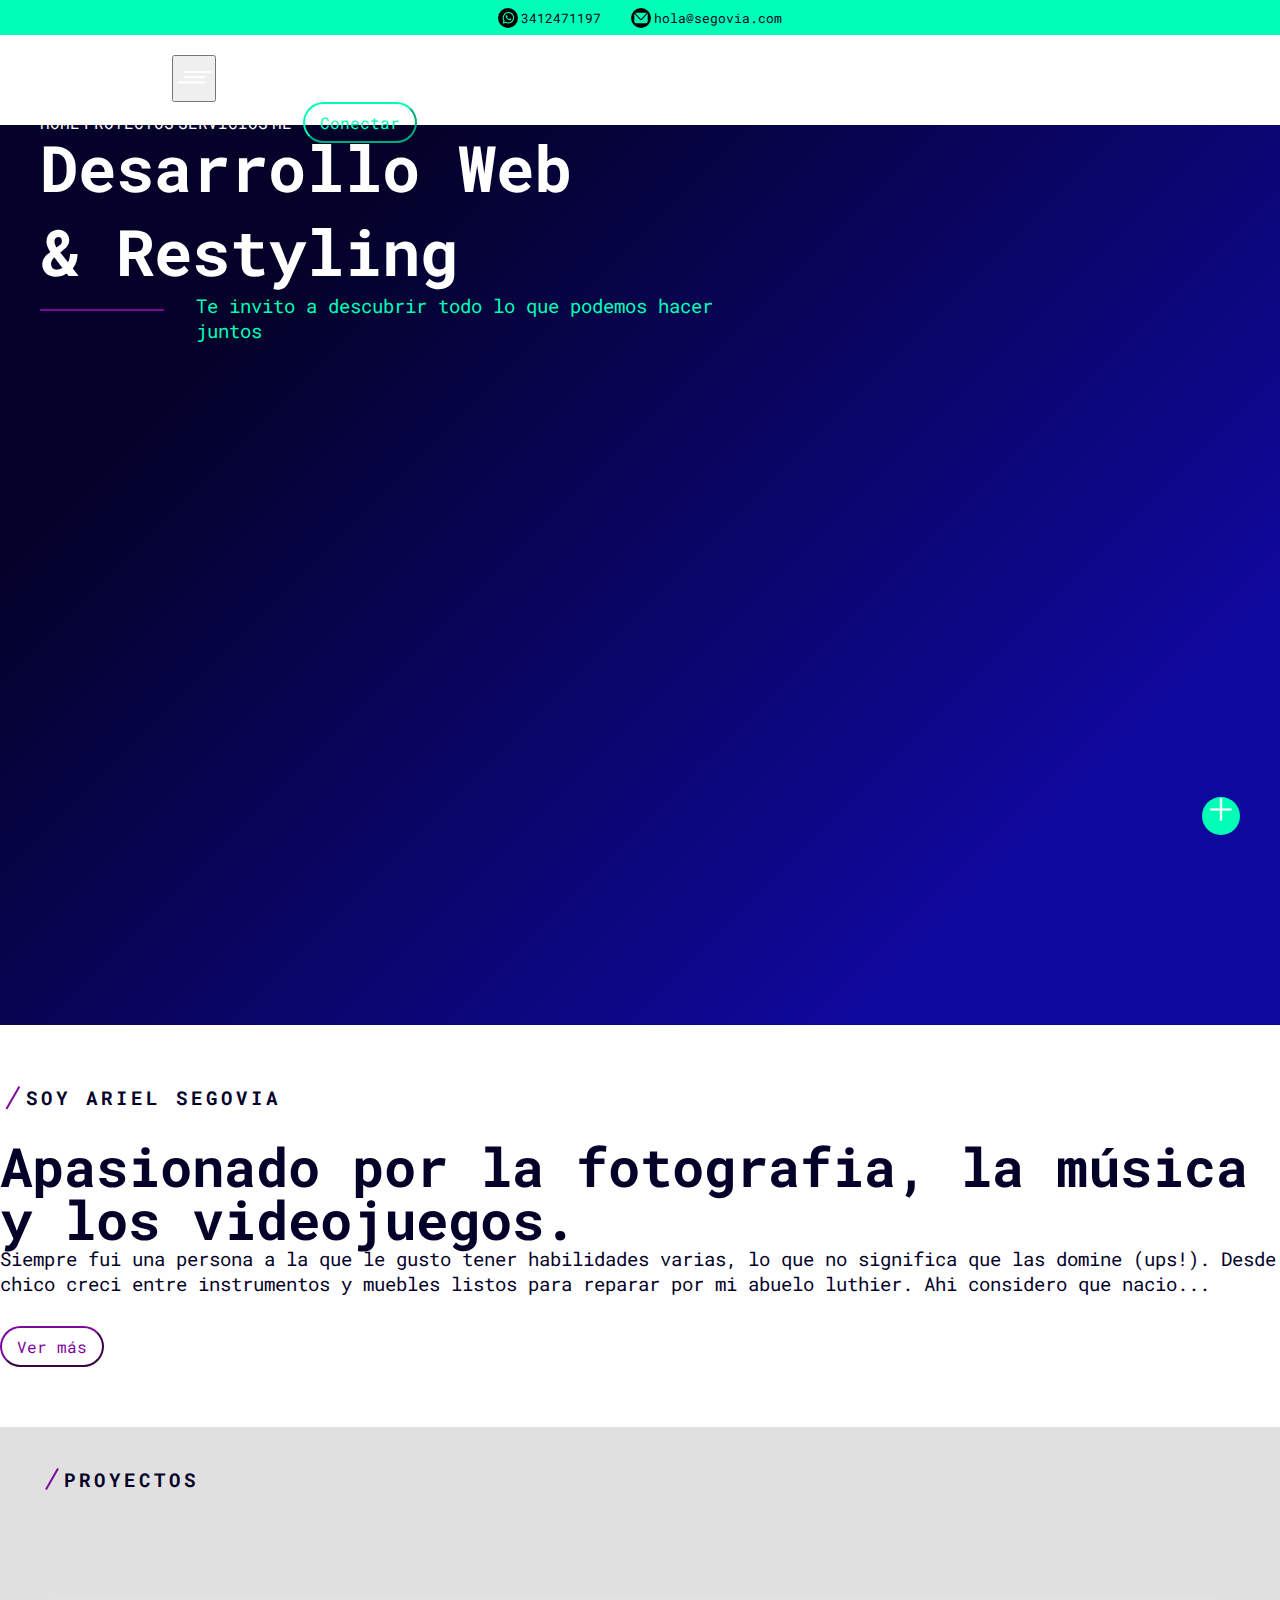
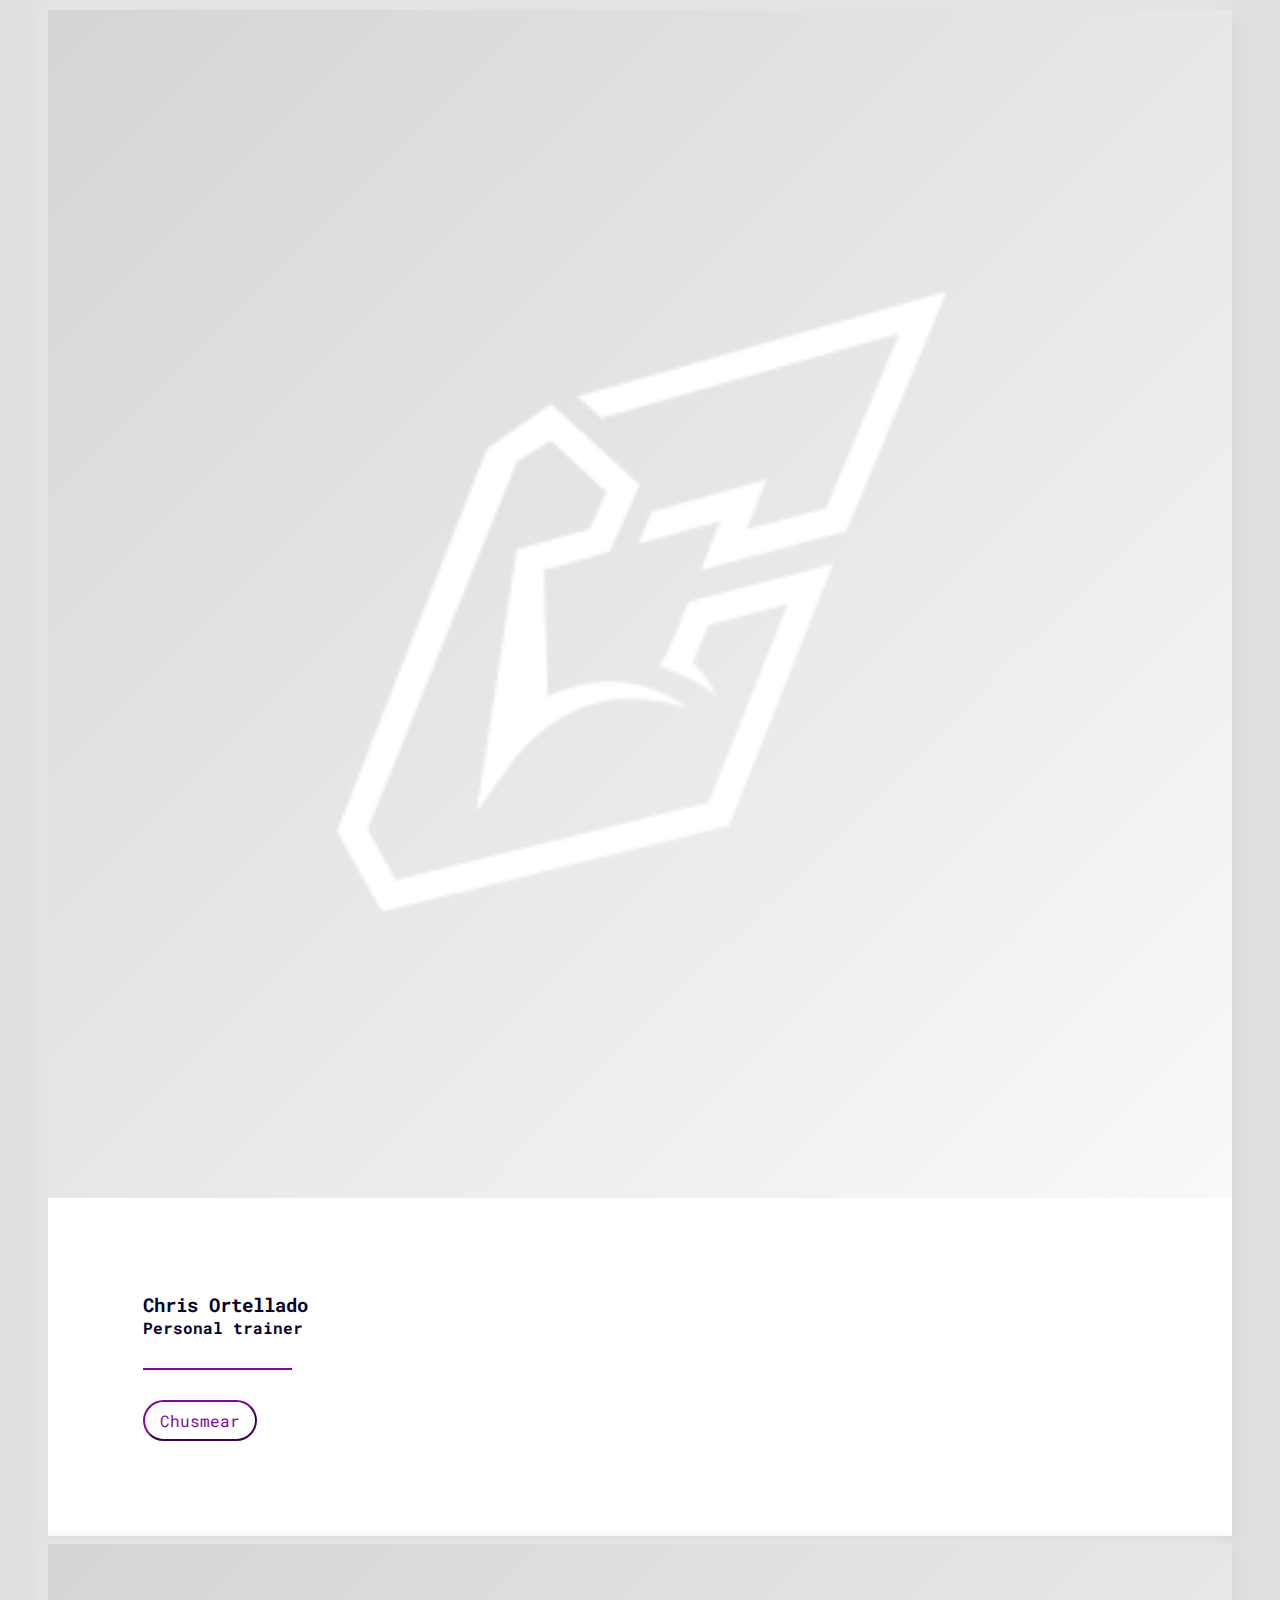
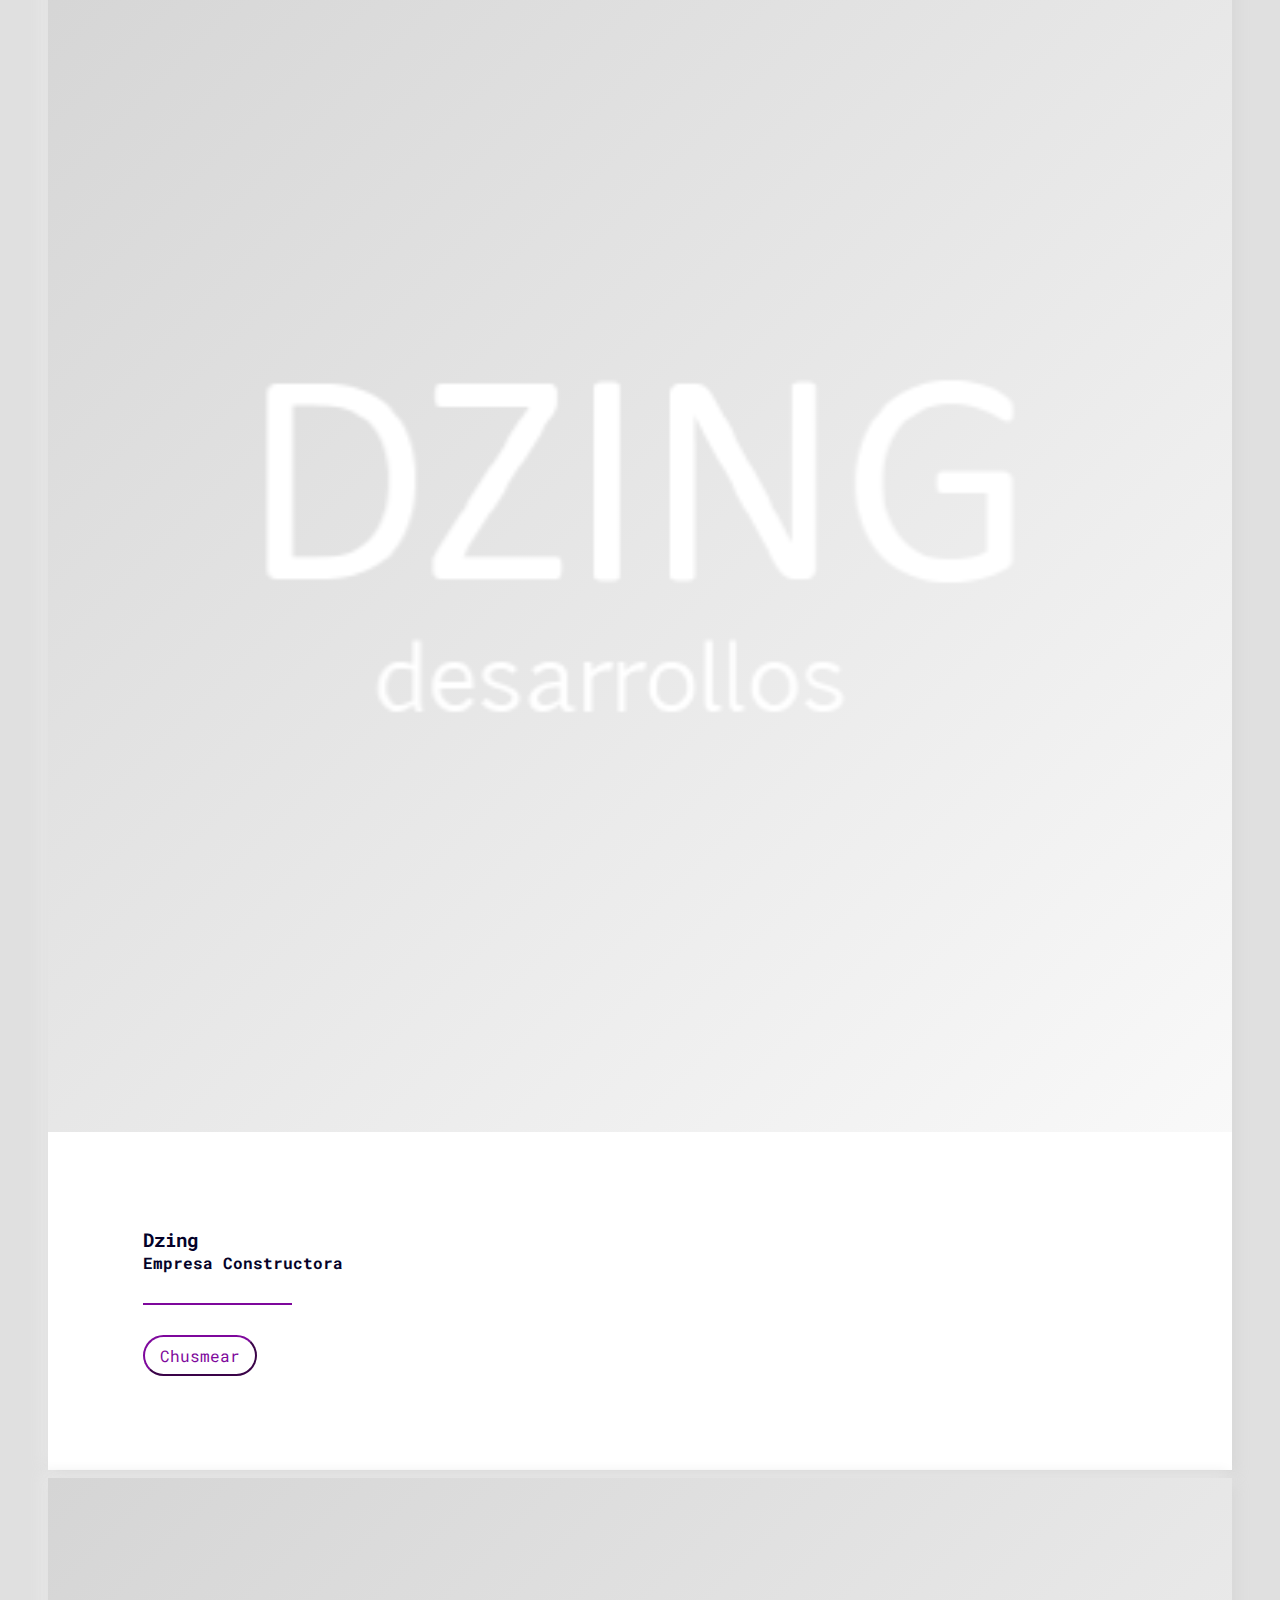
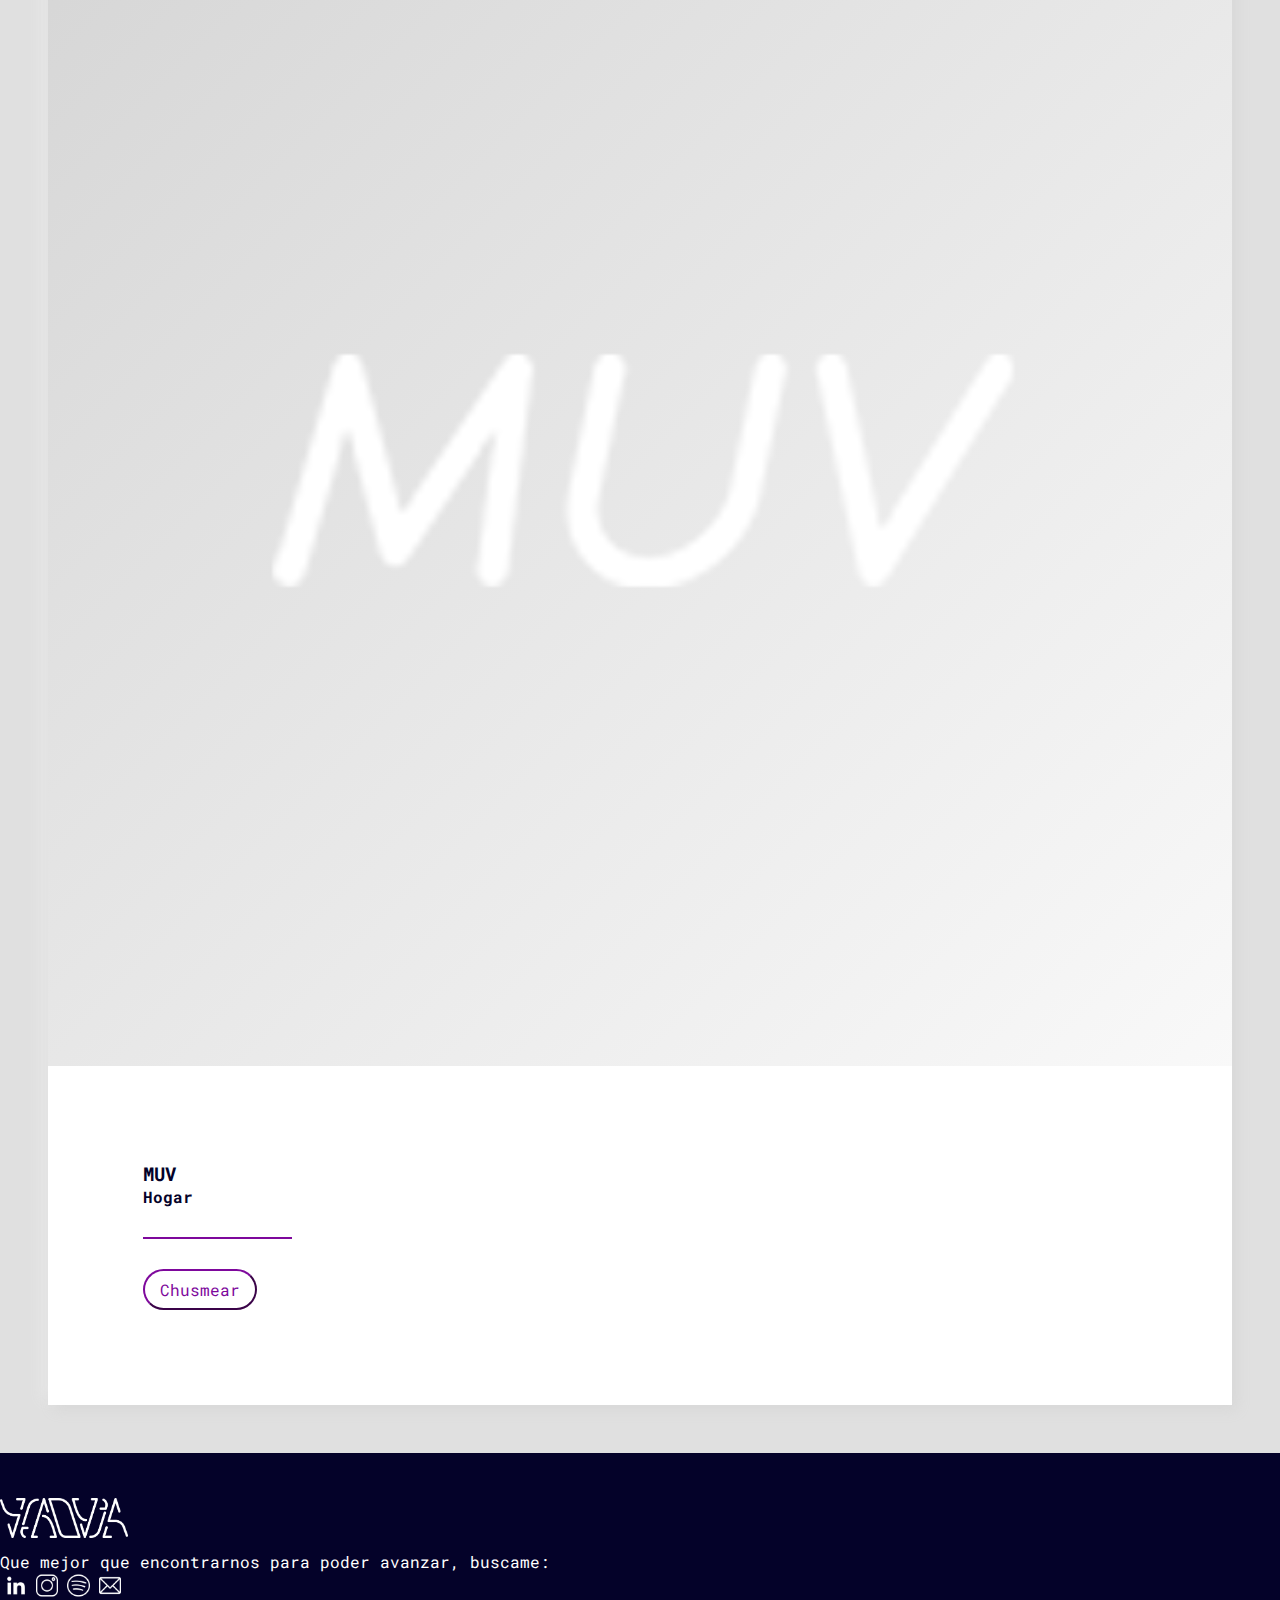
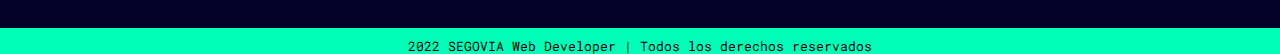
<file: index.html>
<!DOCTYPE html>
<html lang="es">
<head>
    <meta charset="UTF-8">
    <meta http-equiv="X-UA-Compatible" content="IE=edge">
    <meta name="viewport" content="width=device-width, initial-scale=1.0">
    <meta name="description" content="Desarrollamos tu proyecto web a tu medida">
    <meta name="keywords" content="HTML, CSS, JS, DISEÑO WEB, DESARROLLO, DEVELOPER, FULL STACK, FRONTEND, BACKEND">
    <title>AS - Desarrollo Web</title>
    <link rel="shortcut icon" href="./img/icon/favicon.png">
    <!-- Bootstrap CSS -->
    <link href="https://cdn.jsdelivr.net/npm/bootstrap@5.1.3/dist/css/bootstrap.min.css" rel="stylesheet" integrity="sha384-1BmE4kWBq78iYhFldvKuhfTAU6auU8tT94WrHftjDbrCEXSU1oBoqyl2QvZ6jIW3" crossorigin="anonymous">
    <!-- Me CSS -->
    <link rel="stylesheet" href="./sass/main.css">
</head>
<body>

<!--
    HEADER
-->

    <nav class="header">
        <div class="container-fluid">
            <div class="row">
                <div class="col-12 header__topbar">
                    <img class="header__icon1" src="./img/icon/whatsapp.svg" alt="">
                    <div class="text">3412471197</div>
                    <img class="header__icon2" src="./img/icon/email.svg" alt="">
                    <div class="text">hola@segovia.com</div>
                </div>
            </div>   
        </div>
        <div class="navbar navbar-expand-lg header__menu">
            <div class="container-fluid">
                <a class="navbar-brand header__link" href="#"><img class="header__img" src="./img/isologo blanco.png" alt="Logo AS Menu"></a>
                <button class="navbar-toggler" type="button" data-bs-toggle="collapse" data-bs-target="#navbarNavAltMarkup" aria-controls="navbarNavAltMarkup" aria-expanded="false" aria-label="Toggle navigation">
                    <img  class="header__img" src="./img/icon/menu.png" alt="icono menu">
                </button>
                <div class="collapse navbar-collapse justify-content-end" id="navbarNavAltMarkup">
                    <div class="navbar-nav">
                            <a class="nav-link header__link" href="#">Home</a>
                            <a class="nav-link header__link" href="./pages/proyectos.html">Proyectos</a>
                            <a class="nav-link header__link" href="./pages/servicios.html">Servicios</a>
                            <a class="nav-link header__link" href="./pages/me.html">Me</a>
                            <a href="./pages/conectar.html"><button class="btnh">Conectar</button></a>
                        </div>
                    </div>
            </div>
        </div>
    </nav>

    <!--
        HERO
    -->
<main>
        <div class="container-fluid hero__01">
            <div class="row hero__row">
                <div class="col-md-12 col-sm-12 hero__01col">
                    <h1 class="hero__titulo">Desarrollo Web<br>& Restyling</h1>
                    <div class="contenedorSep"> 
                        <div class="separador"></div>
                        <h2 class="hero__sub">Te invito a descubrir todo lo que podemos hacer juntos</>
                    </div>
                </div>
            </div>
        </div>

<!--
    SECTION ME HOME
-->
<section>
    <div class="container me">
            <div class="row justify-content-center align-items-center">
                <div class="col-md-12 me__sub">
                    <div class="separadorCorto"></div>
                    <div class="sub">SOY ARIEL SEGOVIA</div>
                </div>
            </div>
            <div class="row justify-content-center align-items-center">
                <div class="col-md-10">
                    <p class="titulo">Apasionado por la fotografia, la música y los videojuegos.</p>
                    <p class="text2">Siempre fui una persona a la que le gusto tener habilidades varias, lo que no significa que las domine (ups!). Desde chico creci entre instrumentos y muebles listos para reparar por mi abuelo luthier. Ahi considero que nacio...</p>
                    <a href="./pages/me.html"><button class="btnb">Ver más</button></a>
                </div>
            </div>
    </div>
</section>
<!--
    SECTION PROYECTOS HOME
-->
<article>
    <div class="container-fluid tarjeta">
        <div class="row tarjeta__row justify-content-center align-items-center">
            <div class="col-md-12 tarjeta__sub">
                <div class="separadorCorto"></div>
                <div class="sub">PROYECTOS</div>
            </div>
        </div>
        <div class="row tarjeta__row justify-content-center">
            <div class="col-lg-3 col-md-9 col-sm-9 align-items-center tarjeta__contenedorChris">
                <img  class="tarjeta__img" src="./img/icon/Chris.png" alt="">
                    <div class="tarjeta__textos">
                        <h3 class="tarjeta__titulo">Chris Ortellado</h3>
                        <h4 class="tarjeta__sub">Personal trainer</h4>
                        <div class="separador"></div>
                        <a href="./pages/proyectos.html"><button class="btnb">Chusmear</button></a>   
                    </div>
                    
            </div>
            <div class="col-lg-3 col-md-9 col-sm-9 align-items-center tarjeta__contenedorGranville">
                <img  class="tarjeta__img" src="./img/icon/dzing.png" alt="">
                    <div class="tarjeta__textos">
                        <h3 class="tarjeta__titulo">Dzing</h3>
                        <h4 class="tarjeta__sub">Empresa Constructora</h4>
                        <div class="separador"></div>
                        <a href="./pages/proyectos.html"><button class="btnb">Chusmear</button></a>
                    </div>
            </div>
            <div class="col-lg-3 col-md-9 col-sm-9 align-items-center tarjeta__contenedorMuv">
                <img  class="tarjeta__img" src="./img/icon/Muv.png" alt="">
                    <div class="tarjeta__textos">
                        <h3 class="tarjeta__titulo">MUV</h3>
                        <h4 class="tarjeta__sub">Hogar</h4>
                        <div class="separador"></div>
                        <a href="./pages/proyectos.html"><button class="btnb">Chusmear</button></a>
                    </div>
                </div>
            </div>
        </div>
</article>
</main>
 <!--
        FOOTER
-->

<footer class="footer">
    <div class="container">
        <div class="row">
            <div class="col-md-6 col-lg-3">
                <div class="footer__me">
                    <img class="footer__logo" src="./img/isologo blanco.png" alt="">
                    <p class="footer__sub">Que mejor que encontrarnos para poder avanzar, buscame:</p>
                    <div class="footer__redes">
                        <a href="www.linkedin.com/in/ariel-segovia" target="blank"><img class="footer__icons" src="./img/icon/linkedin.svg" alt="in"></a>
                        <a href="https://www.instagram.com/alarse.ph/" target="blank"><img class="footer__icons" src="./img/icon/ig.svg" alt="ig"></a>
                        <a href="https://open.spotify.com/playlist/4crebZdYRj1T9nDbpTvHJG?si=54e81e79b2d8459a" target="blank"><img class="footer__icons" src="./img/icon/spotify.svg" alt="ig"></a>
                        <a href="mailto:segovia.a.ariel@gmail.com" target="blank"><img class="footer__icons" src="./img/icon/emailw.svg" alt="ig"></a>
                    </div>
                </div>
            </div>
        </div>
    </div>
    <div class="copyright">
        <div class="container">
            <div class="row align-items-center">
                <div class="col-md-12">
                    <p class="copyright__text">2022 SEGOVIA Web Developer | Todos los derechos reservados</p>
                </div>
                
            </div>
        </div>
    </div>
</footer>




  <!--
       BOTONES FLOTANTES
    -->
    <div class="btnflo">
        <input type="checkbox" id="btnr">
        <div class="btnflo__redes">
            <a href="www.linkedin.com/in/ariel-segovia" target="blank"><img class="btnflo__icon" src="./img/icon/linkedin.svg" alt="in"></a>
            <a href="https://wa.me/5493412471197"target="blank"><img class="btnflo__icon" src="./img/icon/whatsappw.svg" alt="wt"></a>
            <a href="https://www.instagram.com/alarse.ph/"target="blank"><img class="btnflo__icon" src="./img/icon/ig.svg" alt="ig"></a>
        </div>
        <div>
            <label class="btnflo__mas" for="btnr"><img class="btnflo__iconPlus" src="./img/icon/plus.svg" alt="signo mas"></label>
        </div>
    </div>
    
<!-- Scrip JS Bootstrap -->
<script src="https://cdn.jsdelivr.net/npm/bootstrap@5.1.3/dist/js/bootstrap.bundle.min.js" integrity="sha384-ka7Sk0Gln4gmtz2MlQnikT1wXgYsOg+OMhuP+IlRH9sENBO0LRn5q+8nbTov4+1p" crossorigin="anonymous"></script>
</body>
</html>
</file>
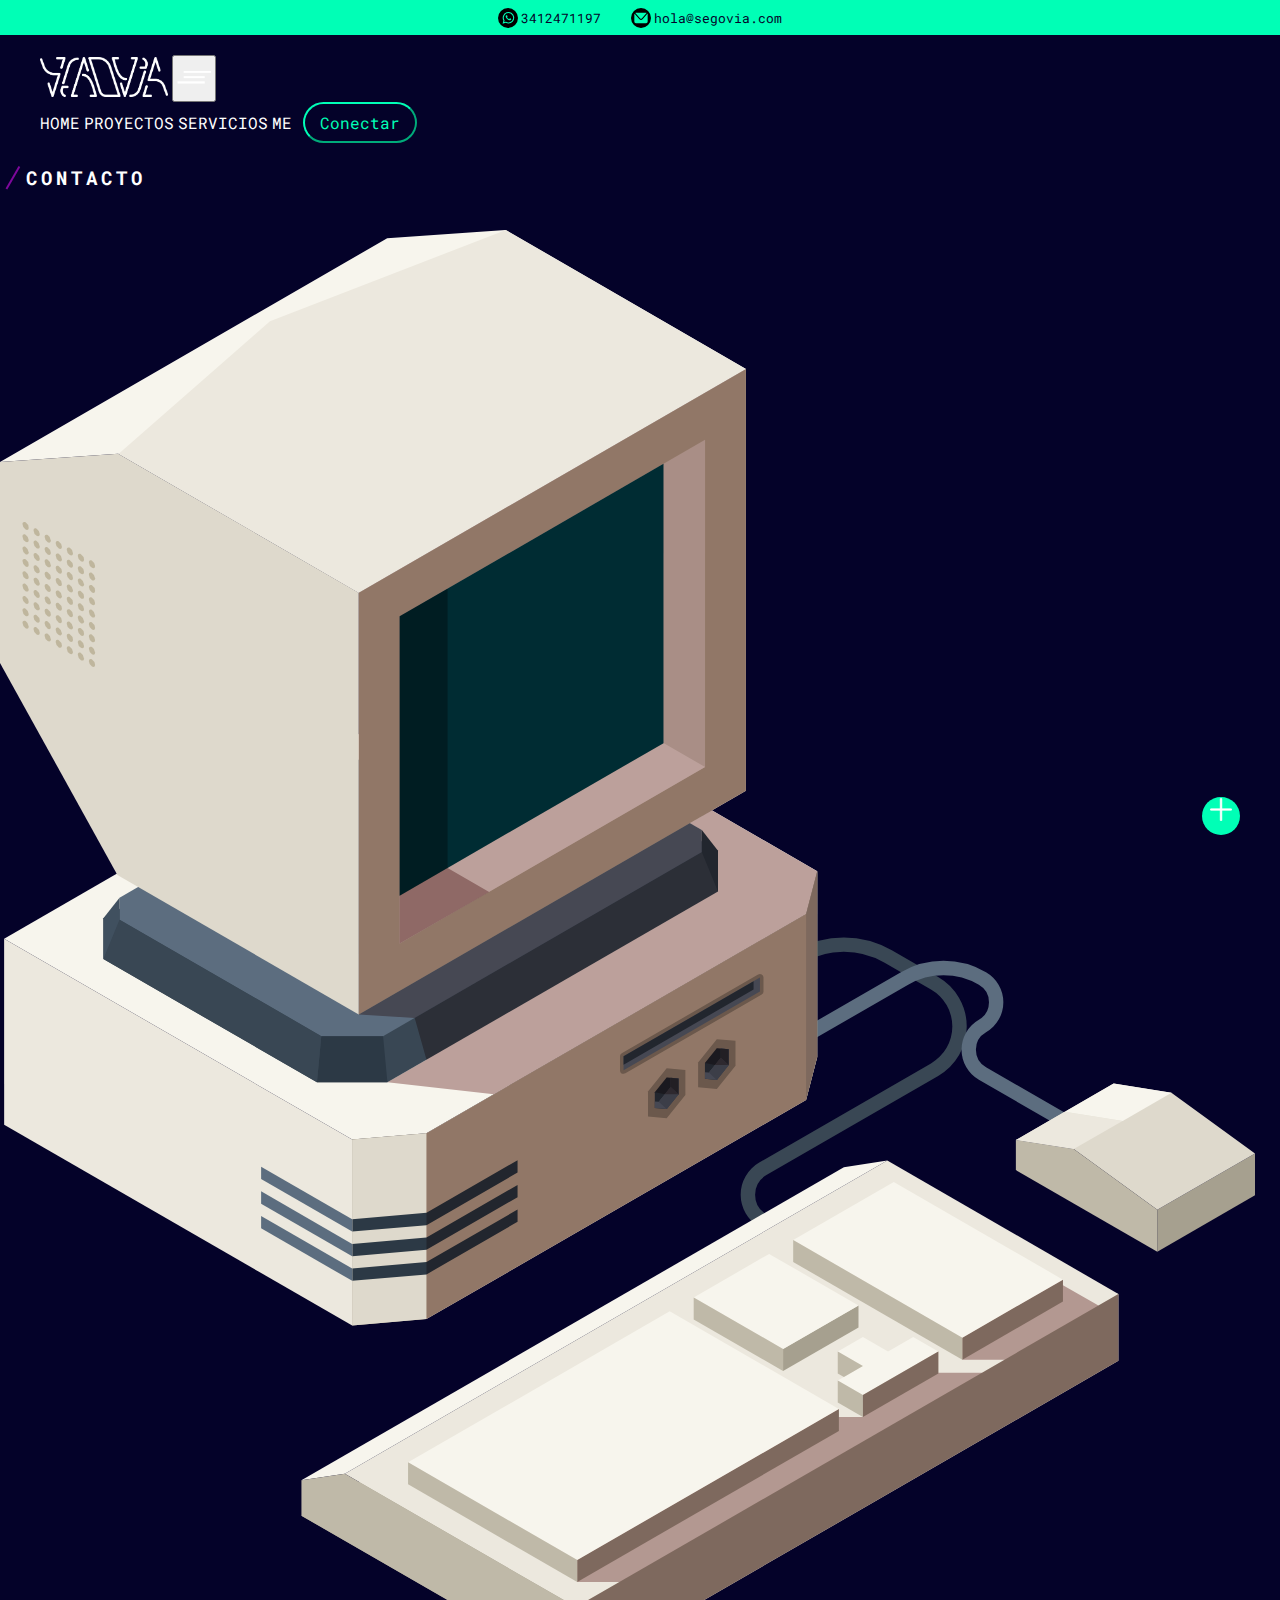
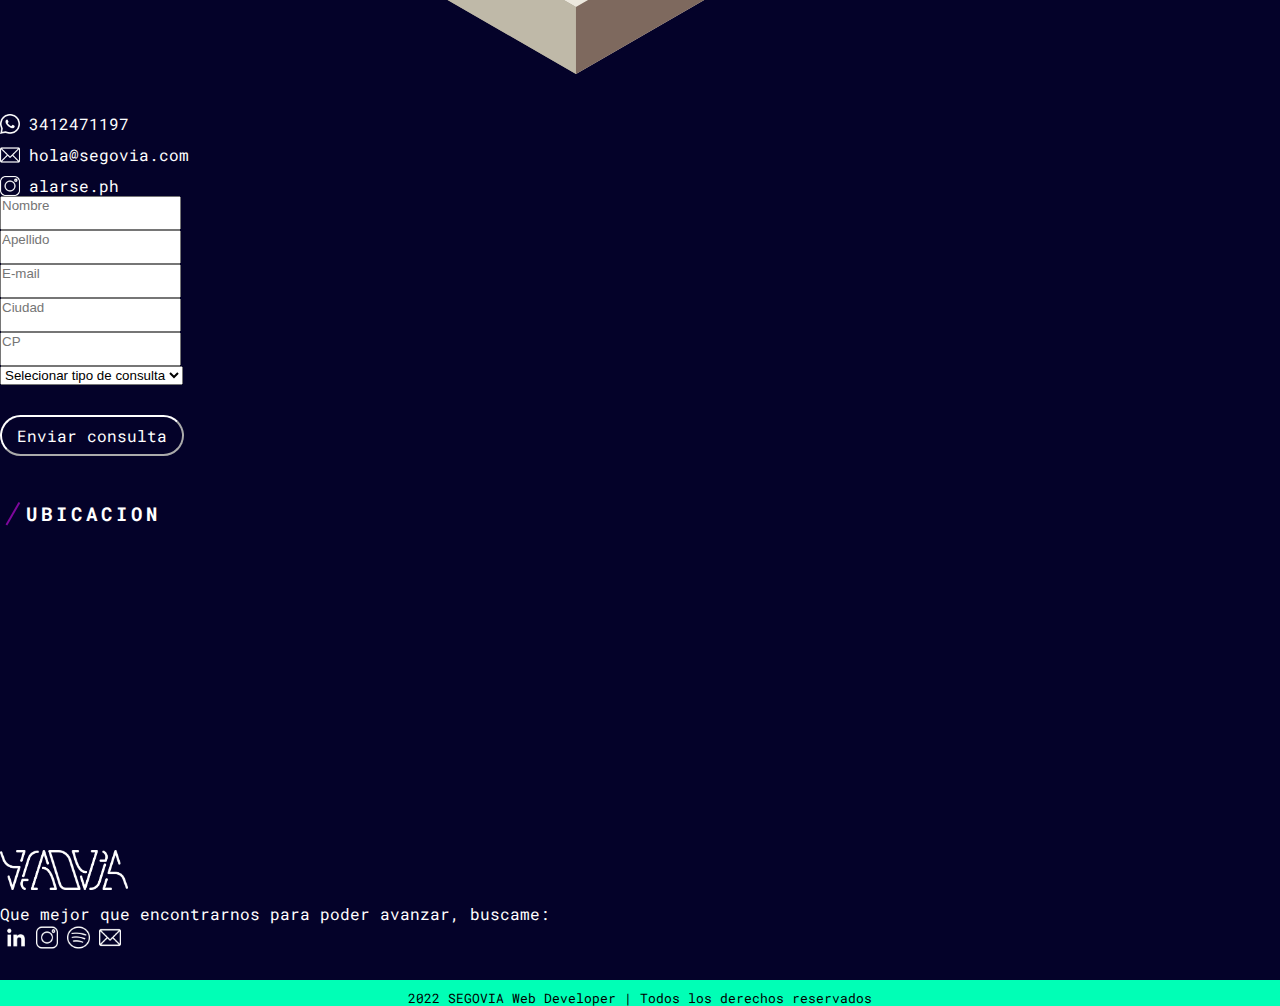
<file: pages/conectar.html>
<!DOCTYPE html>
<html lang="es">
<head>
    <meta charset="UTF-8">
    <meta http-equiv="X-UA-Compatible" content="IE=edge">
    <meta name="viewport" content="width=device-width, initial-scale=1.0">
    <meta name="description" content="Desarrollamos tu proyecto web a tu medida">
    <meta name="keywords" content="HTML, CSS, JS, DISEÑO WEB, DESARROLLO, DEVELOPER, FULL STACK, FRONTEND, BACKEND">
    <title>AS - Conectamos</title>
    <link rel="shortcut icon" href="../img/icon/favicon.png">
    <!-- Bootstrap CSS -->
    <link href="https://cdn.jsdelivr.net/npm/bootstrap@5.1.3/dist/css/bootstrap.min.css" rel="stylesheet" integrity="sha384-1BmE4kWBq78iYhFldvKuhfTAU6auU8tT94WrHftjDbrCEXSU1oBoqyl2QvZ6jIW3" crossorigin="anonymous">
    <!-- Me CSS -->
    <link rel="stylesheet" href="../sass/main.css">
</head>
<body>

<!--
    HEADER
-->

    <nav class="header">
        <div class="container-fluid">
            <div class="row">
                <div class="col-12 header__topbar">
                    <img class="header__icon1" src="../img/icon/whatsapp.svg" alt="">
                    <div class="text">3412471197</div>
                    <img class="header__icon2" src="../img/icon/email.svg" alt="">
                    <div class="text">hola@segovia.com</div>
                </div>
            </div>   
        </div>
        <div class="navbar navbar-expand-lg header__menuGen">
            <div class="container-fluid">
                <a class="navbar-brand header__link" href="../index.html"><img class="header__img" src="../img/isologo blanco.png" alt="Logo AS Menu"></a>
                <button class="navbar-toggler" type="button" data-bs-toggle="collapse" data-bs-target="#navbarNavAltMarkup" aria-controls="navbarNavAltMarkup" aria-expanded="false" aria-label="Toggle navigation">
                    <img  class="header__img" src="../img/icon/menu.png" alt="icono menu">
                </button>
                <div class="collapse navbar-collapse justify-content-end" id="navbarNavAltMarkup">
                    <div class="navbar-nav align-items-center">
                            <a class="nav-link header__link" href="../index.html">Home</a>
                            <a class="nav-link header__link" href="./proyectos.html">Proyectos</a>
                            <a class="nav-link header__link" href="./servicios.html">Servicios</a>
                            <a class="nav-link header__link" href="./me.html">Me</a>
                            <a href="#"><button class="btnh">Conectar</button></a>
                        </div>
                    </div>
            </div>
        </div>
    </nav>

<!--
    CONECTAR
-->
<main class="contacto__main">
    <section>
        <div class="container contacto__container">
            <div class="row contacto__rowTitulo">
                <div class="col-md-12 contacto__sub">
                    <div class="separadorCorto"></div>
                    <div class="subw">CONTACTO</div>
                </div>
            </div>
            <div class="row contacto__rowDatos">
                   <div class="col-md-3 col-sm-12" >
                        <div>
                            <img class="contacto__img" src="../img/icon/pccontacto.svg" alt="">
                        </div>
                        <div class="contacto__iconos">
                            <img class="contacto__icon1" src="../img/icon/whatsappw.svg" alt="">
                            <div class="text2w">3412471197</div>
                        </div>
                        <div class="contacto__iconos">
                            <img class="contacto__icon1" src="../img/icon/emailw.svg" alt="">
                            <div class="text2w">hola@segovia.com</div>
                        </div>
                        <div class="contacto__iconos">
                            <img class="contacto__icon1" src="../img/icon/ig.svg" alt="">
                            <div class="text2w">alarse.ph</div>
                        </div>
                    </div>
                    <form class="row g-4 contacto__rowForm">
                            <div class="col">
                                <input type="text" class="form-control" id="inputNombre" placeholder="Nombre">
                            </div>
                            <div class="col-12">
                                <input type="text" class="form-control" id="inputApellido" placeholder="Apellido">
                            </div>
                            <div class="col-12">
                              <input type="email" class="form-control" id="inputEmail" placeholder="E-mail">
                            </div>
                            <div class="col-12">
                              <input type="text" class="form-control" id="inputCity" placeholder="Ciudad">
                            </div>
                            <div class="col-12">
                              <input type="text" class="form-control" id="inputCp" placeholder="CP">
                            </div>
                            <div class="col-12">
                                <select id="inputAsunto" class="form-select">
                                  <option selected>Selecionar tipo de consulta</option>
                                  <option>Diseño Web</option>
                                  <option>Matenimiento</option>
                                  <option>Restyling</option>
                                  <option>Otro</option>
                                </select>
                            </div>
                            <div class="col-12">
                              <button type="submit" class="btnw">Enviar consulta</button>
                            </div>
                        </form>
            </div>
        </div>
            <div class="row contacto__row justify-content-center align-items-center">
                    <div class="col-md-12 contacto__sub">
                        <div class="separadorCorto"></div>
                        <div class="subw">UBICACION</div>
                    </div>
            </div>
            <div class="map">
            <iframe class="map__iframe" src="https://www.google.com/maps/embed?pb=!1m18!1m12!1m3!1d3348.38217345009!2d-60.649042884276966!3d-32.94091797892942!2m3!1f0!2f0!3f0!3m2!1i1024!2i768!4f13.1!3m3!1m2!1s0x95b7ab3ebbab6dff%3A0xf6b316d15dd14efe!2sDEI%2C%20Italia%20473%2C%20S2000%20Rosario%2C%20Provincia%20de%20Santa%20Fe!5e0!3m2!1ses-419!2sar!4v1636914953522!5m2!1ses-419!2sar" style="border:0;" allowfullscreen="" loading="lazy"></iframe>
            </div>
    </section>
</main>

<!--
    FOOTER
-->

<footer class="footer">
    <div class="container">
        <div class="row">
            <div class="col-md-6 col-lg-3">
                <div class="footer__me">
                    <img class="footer__logo" src="../img/isologo blanco.png" alt="">
                    <p class="footer__sub">Que mejor que encontrarnos para poder avanzar, buscame:</p>
                    <div class="footer__redes">
                        <a href="www.linkedin.com/in/ariel-segovia" target="blank"><img class="footer__icons" src="../img/icon/linkedin.svg" alt="in"></a>
                        <a href="https://www.instagram.com/alarse.ph/" target="blank"><img class="footer__icons" src="../img/icon/ig.svg" alt="ig"></a>
                        <a href="https://open.spotify.com/playlist/4crebZdYRj1T9nDbpTvHJG?si=54e81e79b2d8459a" target="blank"><img class="footer__icons" src="../img/icon/spotify.svg" alt="ig"></a>
                        <a href="mailto:segovia.a.ariel@gmail.com" target="blank"><img class="footer__icons" src="../img/icon/emailw.svg" alt="ig"></a>
                    </div>
                </div>
            </div>
        </div>
    </div>
    <div class="copyright">
        <div class="container">
            <div class="row align-items-center">
                <div class="col-md-12">
                    <p class="copyright__text">2022 SEGOVIA Web Developer | Todos los derechos reservados</p>
                </div>
                
            </div>
        </div>
    </div>
</footer>




  <!--
       BOTONES FLOTANTES
    -->
    <div class="btnflo">
        <input type="checkbox" id="btnr">
        <div class="btnflo__redes">
            <a href="www.linkedin.com/in/ariel-segovia" target="blank"><img class="btnflo__icon" src="../img/icon/linkedin.svg" alt="in"></a>
            <a href="https://wa.me/5493412471197"target="blank"><img class="btnflo__icon" src="../img/icon/whatsappw.svg" alt="wt"></a>
            <a href="https://www.instagram.com/alarse.ph/"target="blank"><img class="btnflo__icon" src="../img/icon/ig.svg" alt="ig"></a>
        </div>
        <div>
            <label class="btnflo__mas" for="btnr"><img class="btnflo__iconPlus" src="../img/icon/plus.svg" alt="signo mas"></label>
        </div>
    </div>
    
<!-- Scrip JS Bootstrap -->
<script src="https://cdn.jsdelivr.net/npm/bootstrap@5.1.3/dist/js/bootstrap.bundle.min.js" integrity="sha384-ka7Sk0Gln4gmtz2MlQnikT1wXgYsOg+OMhuP+IlRH9sENBO0LRn5q+8nbTov4+1p" crossorigin="anonymous"></script>
</body>
</html>
</file>
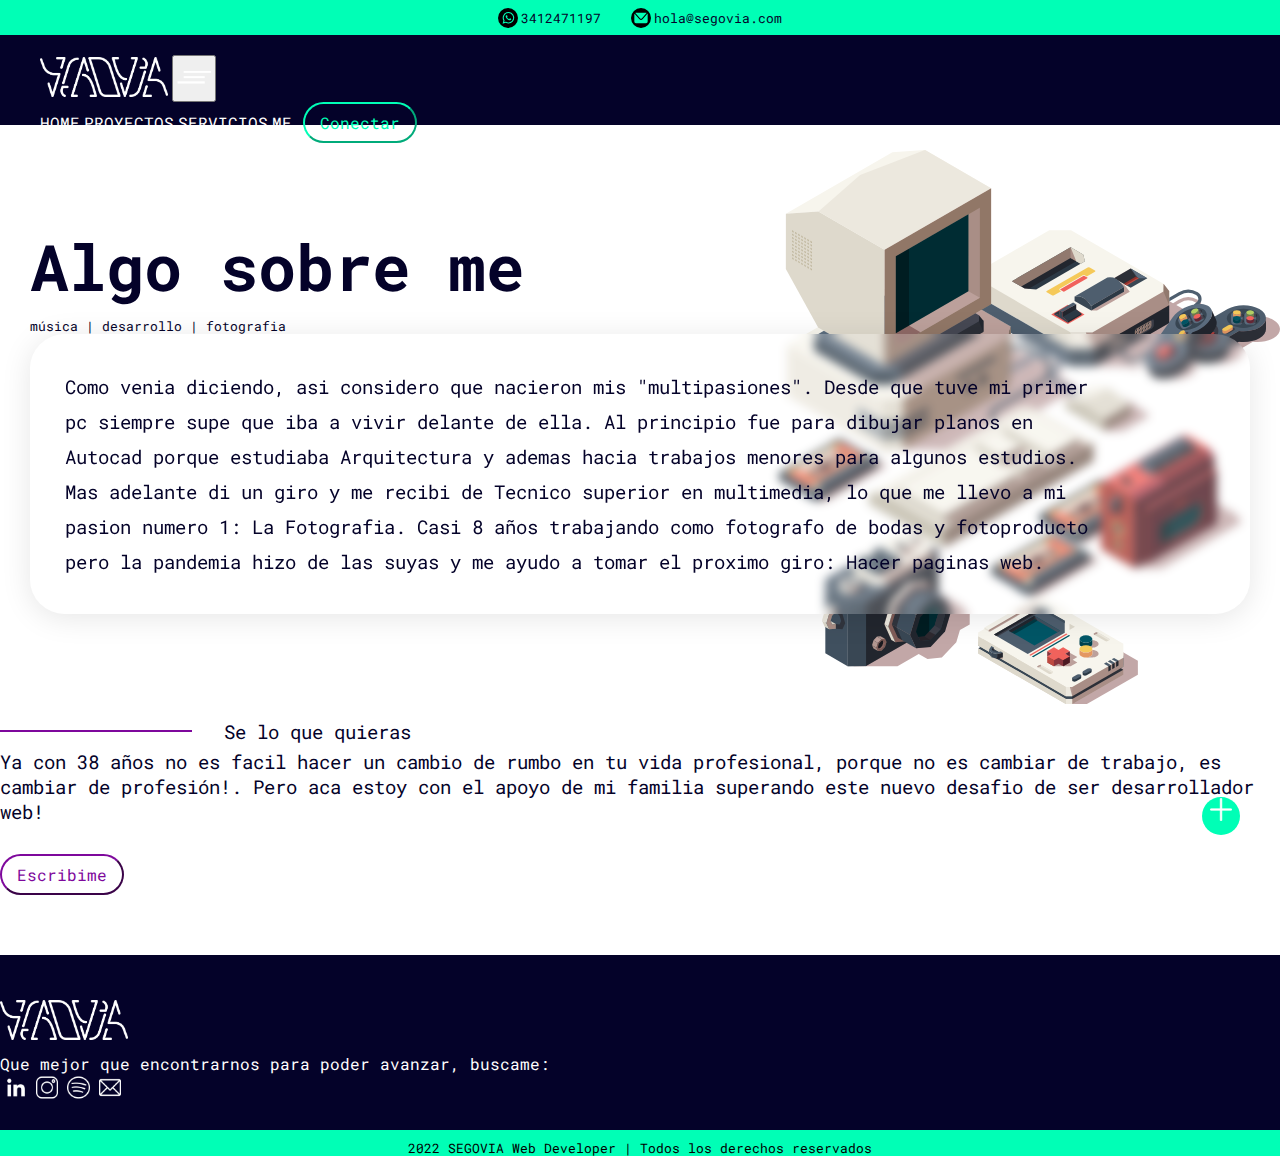
<file: pages/me.html>
<!DOCTYPE html>
<html lang="es">
<head>
    <meta charset="UTF-8">
    <meta http-equiv="X-UA-Compatible" content="IE=edge">
    <meta name="viewport" content="width=device-width, initial-scale=1.0">
    <meta name="description" content="Desarrollamos tu proyecto web a tu medida">
    <meta name="keywords" content="HTML, CSS, JS, DISEÑO WEB, DESARROLLO, DEVELOPER, FULL STACK, FRONTEND, BACKEND">
    <title>AS - Sobre mi</title>
    <link rel="shortcut icon" href="../img/icon/favicon.png">
    <!-- Bootstrap CSS -->
    <link href="https://cdn.jsdelivr.net/npm/bootstrap@5.1.3/dist/css/bootstrap.min.css" rel="stylesheet" integrity="sha384-1BmE4kWBq78iYhFldvKuhfTAU6auU8tT94WrHftjDbrCEXSU1oBoqyl2QvZ6jIW3" crossorigin="anonymous">
    <!-- Me CSS -->
    <link rel="stylesheet" href="../sass/main.css">
</head>
<body>

<!--
    HEADER
-->

    <nav class="header">
        <div class="container-fluid">
            <div class="row">
                <div class="col-12 header__topbar">
                    <img class="header__icon1" src="../img/icon/whatsapp.svg" alt="">
                    <div class="text">3412471197</div>
                    <img class="header__icon2" src="../img/icon/email.svg" alt="">
                    <div class="text">hola@segovia.com</div>
                </div>
            </div>   
        </div>
        <div class="navbar navbar-expand-lg header__menuGen">
            <div class="container-fluid">
                <a class="navbar-brand header__link" href="../index.html"><img class="header__img" src="../img/isologo blanco.png" alt="Logo AS Menu"></a>
                <button class="navbar-toggler" type="button" data-bs-toggle="collapse" data-bs-target="#navbarNavAltMarkup" aria-controls="navbarNavAltMarkup" aria-expanded="false" aria-label="Toggle navigation">
                    <img  class="header__img" src="../img/icon/menu.png" alt="icono menu">
                </button>
                <div class="collapse navbar-collapse justify-content-end" id="navbarNavAltMarkup">
                    <div class="navbar-nav align-items-center">
                            <a class="nav-link header__link" href="../index.html">Home</a>
                            <a class="nav-link header__link" href="./proyectos.html">Proyectos</a>
                            <a class="nav-link header__link" href="./servicios.html">Servicios</a>
                            <a class="nav-link header__link" href="#">Me</a>
                            <a href="./conectar.html"><button class="btnh">Conectar</button></a>
                        </div>
                    </div>
            </div>
        </div>
    </nav>

<!--
    SOBRE ME
-->
<main class="me__main" >
<div class="container-fluid me__container1">
    <div class="row">
        <div class="col-md-12">
            <h4 class="me__titulo" >Algo sobre me</h4>
            <p class="me__text">música | desarrollo | fotografia</p>
            <div class="glass">
            <p class="me__text2" >Como venia diciendo, asi considero que nacieron mis "multipasiones". Desde que tuve mi primer pc siempre supe que iba a vivir delante de ella. Al principio fue para dibujar planos en Autocad porque estudiaba Arquitectura y ademas hacia trabajos menores para algunos estudios. Mas adelante di un giro y me recibi de Tecnico superior en multimedia, lo que me llevo a mi pasion numero 1: La Fotografia. Casi 8 años trabajando como fotografo de bodas y fotoproducto pero la pandemia hizo de las suyas y me ayudo a tomar el proximo giro: Hacer paginas web.</p>
            </div>
        </div>
        
    </div>
</div>
<div class="container me__container2">
    <div class="row">
        <div class="col-md-12">
            <div class="contenedorSep">
                <div class="separador"></div>
                <h5 class="me__text2" >Se lo que quieras</h5>
            </div>
            <p class="me__text3" >Ya con 38 años no es facil hacer un cambio de rumbo en tu vida profesional, porque no es cambiar de trabajo, es cambiar de profesión!. Pero aca estoy con el apoyo de mi familia superando este nuevo desafio de ser desarrollador web!</p>
            <a href="./conectar.html"><button class="btnb">Escribime</button></a>
        </div>
    </div>
</div>
</main>

<!--
    FOOTER
-->

<footer class="footer">
    <div class="container">
        <div class="row">
            <div class="col-md-6 col-lg-3">
                <div class="footer__me">
                    <img class="footer__logo" src="../img/isologo blanco.png" alt="">
                    <p class="footer__sub">Que mejor que encontrarnos para poder avanzar, buscame:</p>
                    <div class="footer__redes">
                        <a href="www.linkedin.com/in/ariel-segovia" target="blank"><img class="footer__icons" src="../img/icon/linkedin.svg" alt="in"></a>
                        <a href="https://www.instagram.com/alarse.ph/" target="blank"><img class="footer__icons" src="../img/icon/ig.svg" alt="ig"></a>
                        <a href="https://open.spotify.com/playlist/4crebZdYRj1T9nDbpTvHJG?si=54e81e79b2d8459a" target="blank"><img class="footer__icons" src="../img/icon/spotify.svg" alt="ig"></a>
                        <a href="mailto:segovia.a.ariel@gmail.com" target="blank"><img class="footer__icons" src="../img/icon/emailw.svg" alt="ig"></a>
                    </div>
                </div>
            </div>
        </div>
    </div>
    <div class="copyright">
        <div class="container">
            <div class="row align-items-center">
                <div class="col-md-12">
                    <p class="copyright__text">2022 SEGOVIA Web Developer | Todos los derechos reservados</p>
                </div>
                
            </div>
        </div>
    </div>
</footer>




  <!--
       BOTONES FLOTANTES
    -->
    <div class="btnflo">
        <input type="checkbox" id="btnr">
        <div class="btnflo__redes">
            <a href="www.linkedin.com/in/ariel-segovia" target="blank"><img class="btnflo__icon" src="../img/icon/linkedin.svg" alt="in"></a>
            <a href="https://wa.me/5493412471197"target="blank"><img class="btnflo__icon" src="../img/icon/whatsappw.svg" alt="wt"></a>
            <a href="https://www.instagram.com/alarse.ph/"target="blank"><img class="btnflo__icon" src="../img/icon/ig.svg" alt="ig"></a>
        </div>
        <div>
            <label class="btnflo__mas" for="btnr"><img class="btnflo__iconPlus" src="../img/icon/plus.svg" alt="signo mas"></label>
        </div>
    </div>
    
<!-- Scrip JS Bootstrap -->
<script src="https://cdn.jsdelivr.net/npm/bootstrap@5.1.3/dist/js/bootstrap.bundle.min.js" integrity="sha384-ka7Sk0Gln4gmtz2MlQnikT1wXgYsOg+OMhuP+IlRH9sENBO0LRn5q+8nbTov4+1p" crossorigin="anonymous"></script>
</body>
</html>
</file>
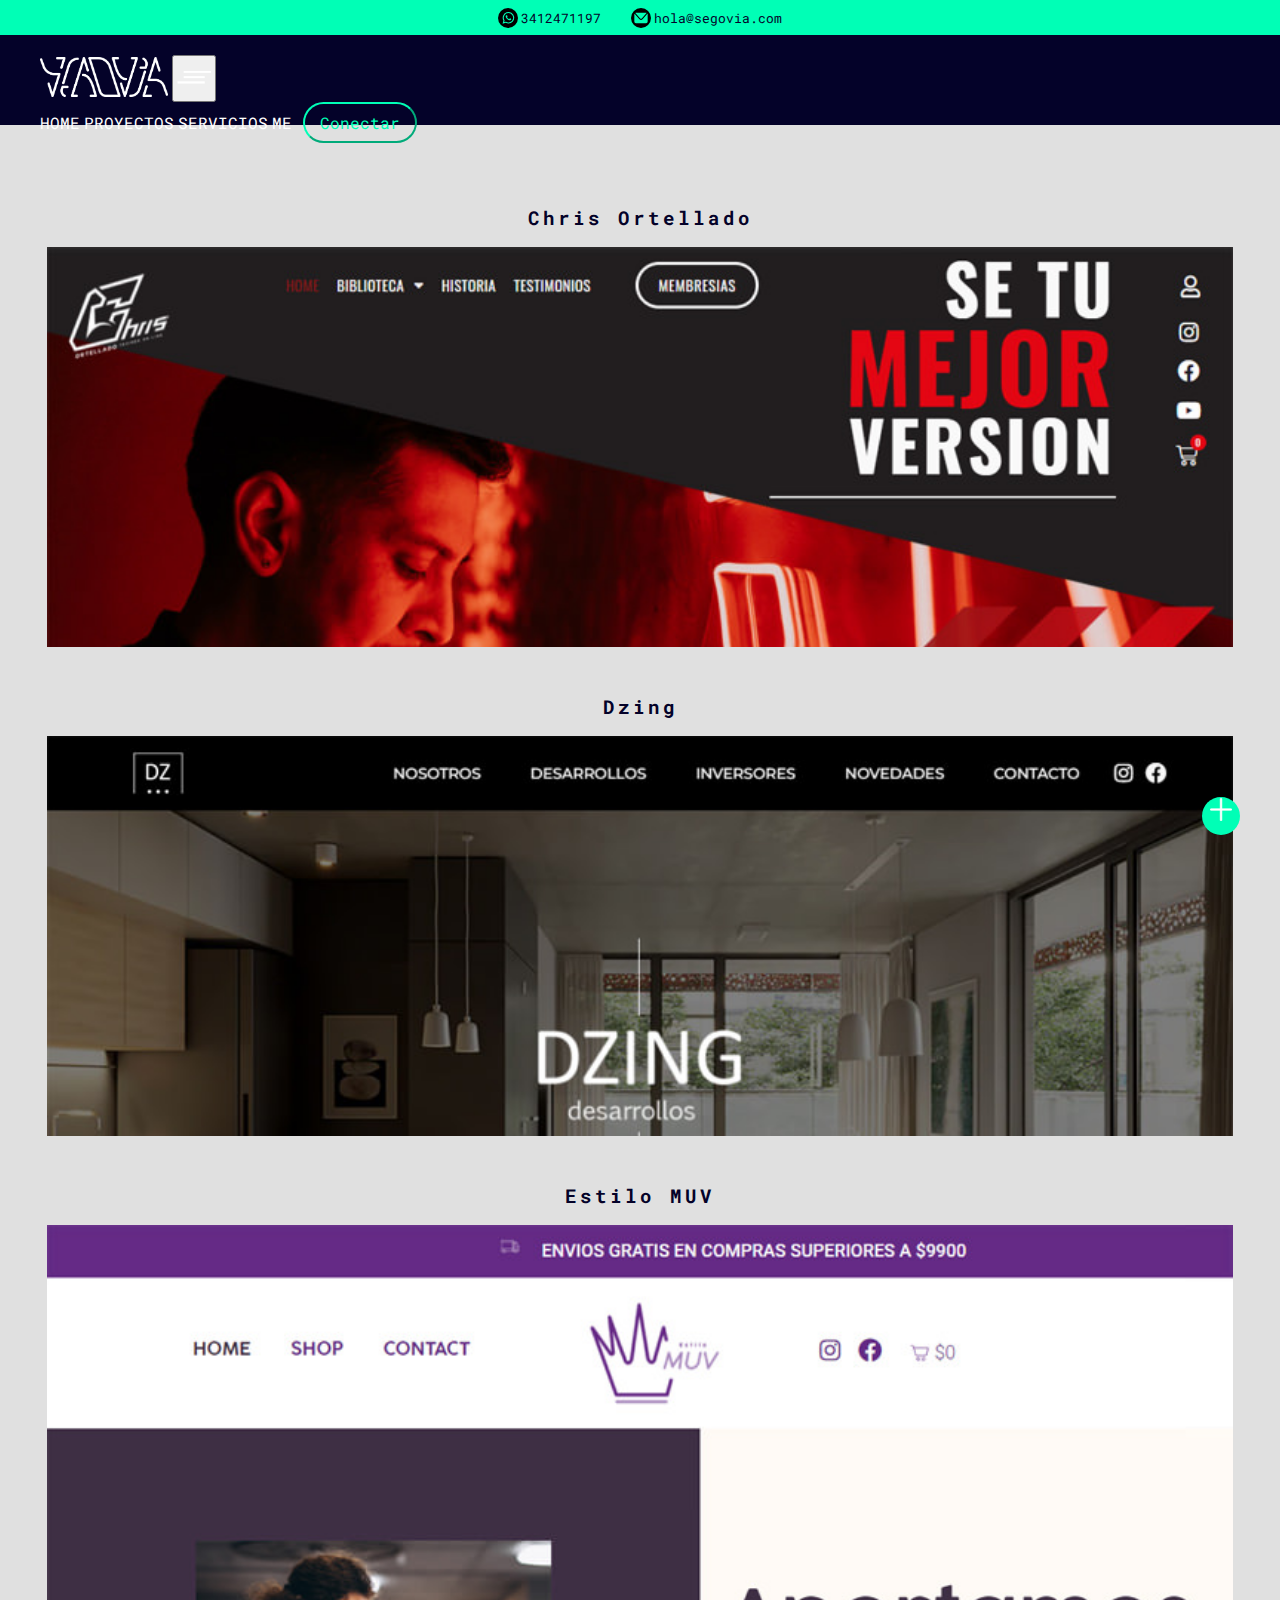
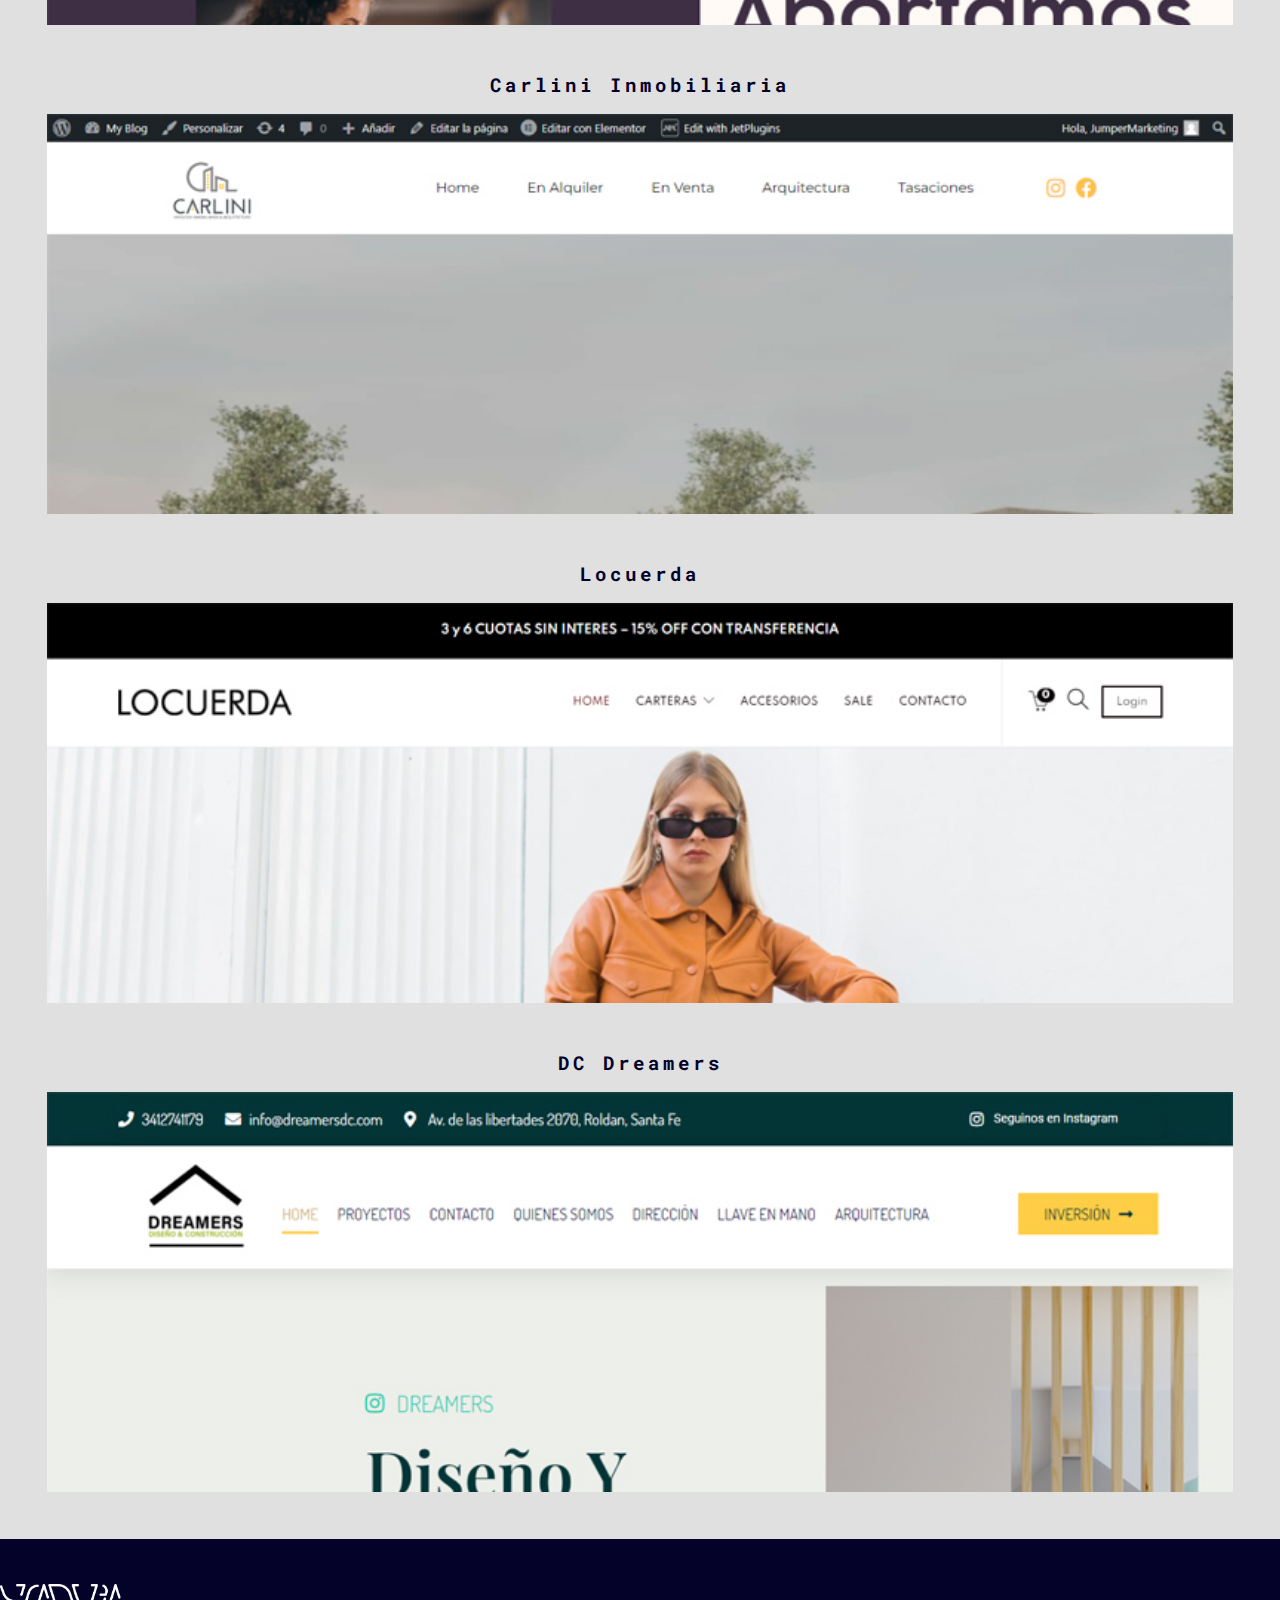
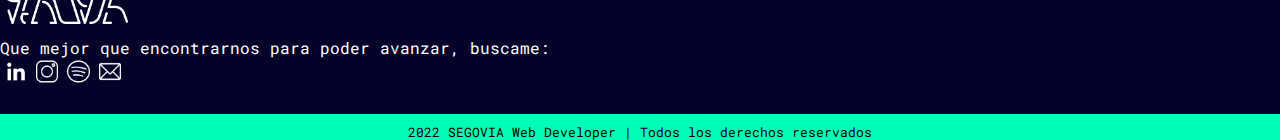
<file: pages/proyectos.html>
<!DOCTYPE html>
<html lang="es">
<head>
    <meta charset="UTF-8">
    <meta http-equiv="X-UA-Compatible" content="IE=edge">
    <meta name="viewport" content="width=device-width, initial-scale=1.0">
    <meta name="description" content="Desarrollamos tu proyecto web a tu medida">
    <meta name="keywords" content="HTML, CSS, JS, DISEÑO WEB, DESARROLLO, DEVELOPER, FULL STACK, FRONTEND, BACKEND">
    <title>AS - Proyectos</title>
    <link rel="shortcut icon" href="../img/icon/favicon.png">
    <!-- Bootstrap CSS -->
    <link href="https://cdn.jsdelivr.net/npm/bootstrap@5.1.3/dist/css/bootstrap.min.css" rel="stylesheet" integrity="sha384-1BmE4kWBq78iYhFldvKuhfTAU6auU8tT94WrHftjDbrCEXSU1oBoqyl2QvZ6jIW3" crossorigin="anonymous">
    <!-- Me CSS -->
    <link rel="stylesheet" href="../sass/main.css">
</head>
<body>

<!--
    HEADER
-->

    <nav class="header">
        <div class="container-fluid">
            <div class="row">
                <div class="col-12 header__topbar">
                    <img class="header__icon1" src="../img/icon/whatsapp.svg" alt="">
                    <div class="text">3412471197</div>
                    <img class="header__icon2" src="../img/icon/email.svg" alt="">
                    <div class="text">hola@segovia.com</div>
                </div>
            </div>   
        </div>
        <div class="navbar navbar-expand-lg header__menuGen">
            <div class="container-fluid">
                <a class="navbar-brand header__link" href="../index.html"><img class="header__img" src="../img/isologo blanco.png" alt="Logo AS Menu"></a>
                <button class="navbar-toggler" type="button" data-bs-toggle="collapse" data-bs-target="#navbarNavAltMarkup" aria-controls="navbarNavAltMarkup" aria-expanded="false" aria-label="Toggle navigation">
                    <img  class="header__img" src="../img/icon/menu.png" alt="icono menu">
                </button>
                <div class="collapse navbar-collapse justify-content-end" id="navbarNavAltMarkup">
                    <div class="navbar-nav align-items-center">
                            <a class="nav-link header__link" href="../index.html">Home</a>
                            <a class="nav-link header__link" href="#">Proyectos</a>
                            <a class="nav-link header__link" href="./servicios.html">Servicios</a>
                            <a class="nav-link header__link" href="./me.html">Me</a>
                            <a href="./conectar.html"><button class="btnh">Conectar</button></a>
                        </div>
                    </div>
            </div>
        </div>
    </nav>

<!--
    PROYECTOS
-->
<main>
<article>
    <div class="container-fluid tarjeta">
        <div class="row align-items-center justify-content-center tarjeta__row">
            <div class="col-md-4">
                <div class="subp">Chris Ortellado</div>
                <div class="col tarjeta__col">
                    <img class="tarjeta__imgWeb" src="../img/proyectos/webchris.jpg" alt="">
                </div>
            </div>
            <div class="col-md-4">
                <div class="subp">Dzing</div>
                <div class="col tarjeta__col">
                    <img class="tarjeta__imgWeb" src="../img/proyectos/webdzing.jpg" alt="">
                </div>
            </div>
            <div class="col-md-4">
                <div class="subp">Estilo MUV</div>
                <div class="col tarjeta__col">
                    <img class="tarjeta__imgWeb" src="../img/proyectos/webmuv.jpg" alt="">
                </div>
            </div>
            <div class="col-md-4">
                <div class="subp">Carlini Inmobiliaria</div>
                <div class="col tarjeta__col">
                    <img class="tarjeta__imgWeb" src="../img/proyectos/webcarlini.jpg" alt="">
                </div>
            </div>
            <div class="col-md-4">
                <div class="subp">Locuerda</div>
                <div class="col tarjeta__col">
                    <img class="tarjeta__imgWeb" src="../img/proyectos/weblocuerda.jpg" alt="">
                </div>
            </div>
            <div class="col-md-4">
                <div class="subp">DC Dreamers</div>
                <div class="col tarjeta__col">
                    <img class="tarjeta__imgWeb" src="../img/proyectos/webdreamers.jpg" alt="">
                </div>
            </div>
        </div>
    </div>
</article>
</main>

<!--
    FOOTER
-->

<footer class="footer">
    <div class="container">
        <div class="row">
            <div class="col-md-6 col-lg-3">
                <div class="footer__me">
                    <img class="footer__logo" src="../img/isologo blanco.png" alt="">
                    <p class="footer__sub">Que mejor que encontrarnos para poder avanzar, buscame:</p>
                    <div class="footer__redes">
                        <a href="www.linkedin.com/in/ariel-segovia" target="blank"><img class="footer__icons" src="../img/icon/linkedin.svg" alt="in"></a>
                        <a href="https://www.instagram.com/alarse.ph/" target="blank"><img class="footer__icons" src="../img/icon/ig.svg" alt="ig"></a>
                        <a href="https://open.spotify.com/playlist/4crebZdYRj1T9nDbpTvHJG?si=54e81e79b2d8459a" target="blank"><img class="footer__icons" src="../img/icon/spotify.svg" alt="ig"></a>
                        <a href="mailto:segovia.a.ariel@gmail.com" target="blank"><img class="footer__icons" src="../img/icon/emailw.svg" alt="ig"></a>
                    </div>
                </div>
            </div>
        </div>
    </div>
    <div class="copyright">
        <div class="container">
            <div class="row align-items-center">
                <div class="col-md-12">
                    <p class="copyright__text">2022 SEGOVIA Web Developer | Todos los derechos reservados</p>
                </div>
                
            </div>
        </div>
    </div>
</footer>




  <!--
       BOTONES FLOTANTES
    -->
    <div class="btnflo">
        <input type="checkbox" id="btnr">
        <div class="btnflo__redes">
            <a href="www.linkedin.com/in/ariel-segovia" target="blank"><img class="btnflo__icon" src="../img/icon/linkedin.svg" alt="in"></a>
            <a href="https://wa.me/5493412471197"target="blank"><img class="btnflo__icon" src="../img/icon/whatsappw.svg" alt="wt"></a>
            <a href="https://www.instagram.com/alarse.ph/"target="blank"><img class="btnflo__icon" src="../img/icon/ig.svg" alt="ig"></a>
        </div>
        <div>
            <label class="btnflo__mas" for="btnr"><img class="btnflo__iconPlus" src="../img/icon/plus.svg" alt="signo mas"></label>
        </div>
    </div>
    
<!-- Scrip JS Bootstrap -->
<script src="https://cdn.jsdelivr.net/npm/bootstrap@5.1.3/dist/js/bootstrap.bundle.min.js" integrity="sha384-ka7Sk0Gln4gmtz2MlQnikT1wXgYsOg+OMhuP+IlRH9sENBO0LRn5q+8nbTov4+1p" crossorigin="anonymous"></script>
</body>
</html>
</file>
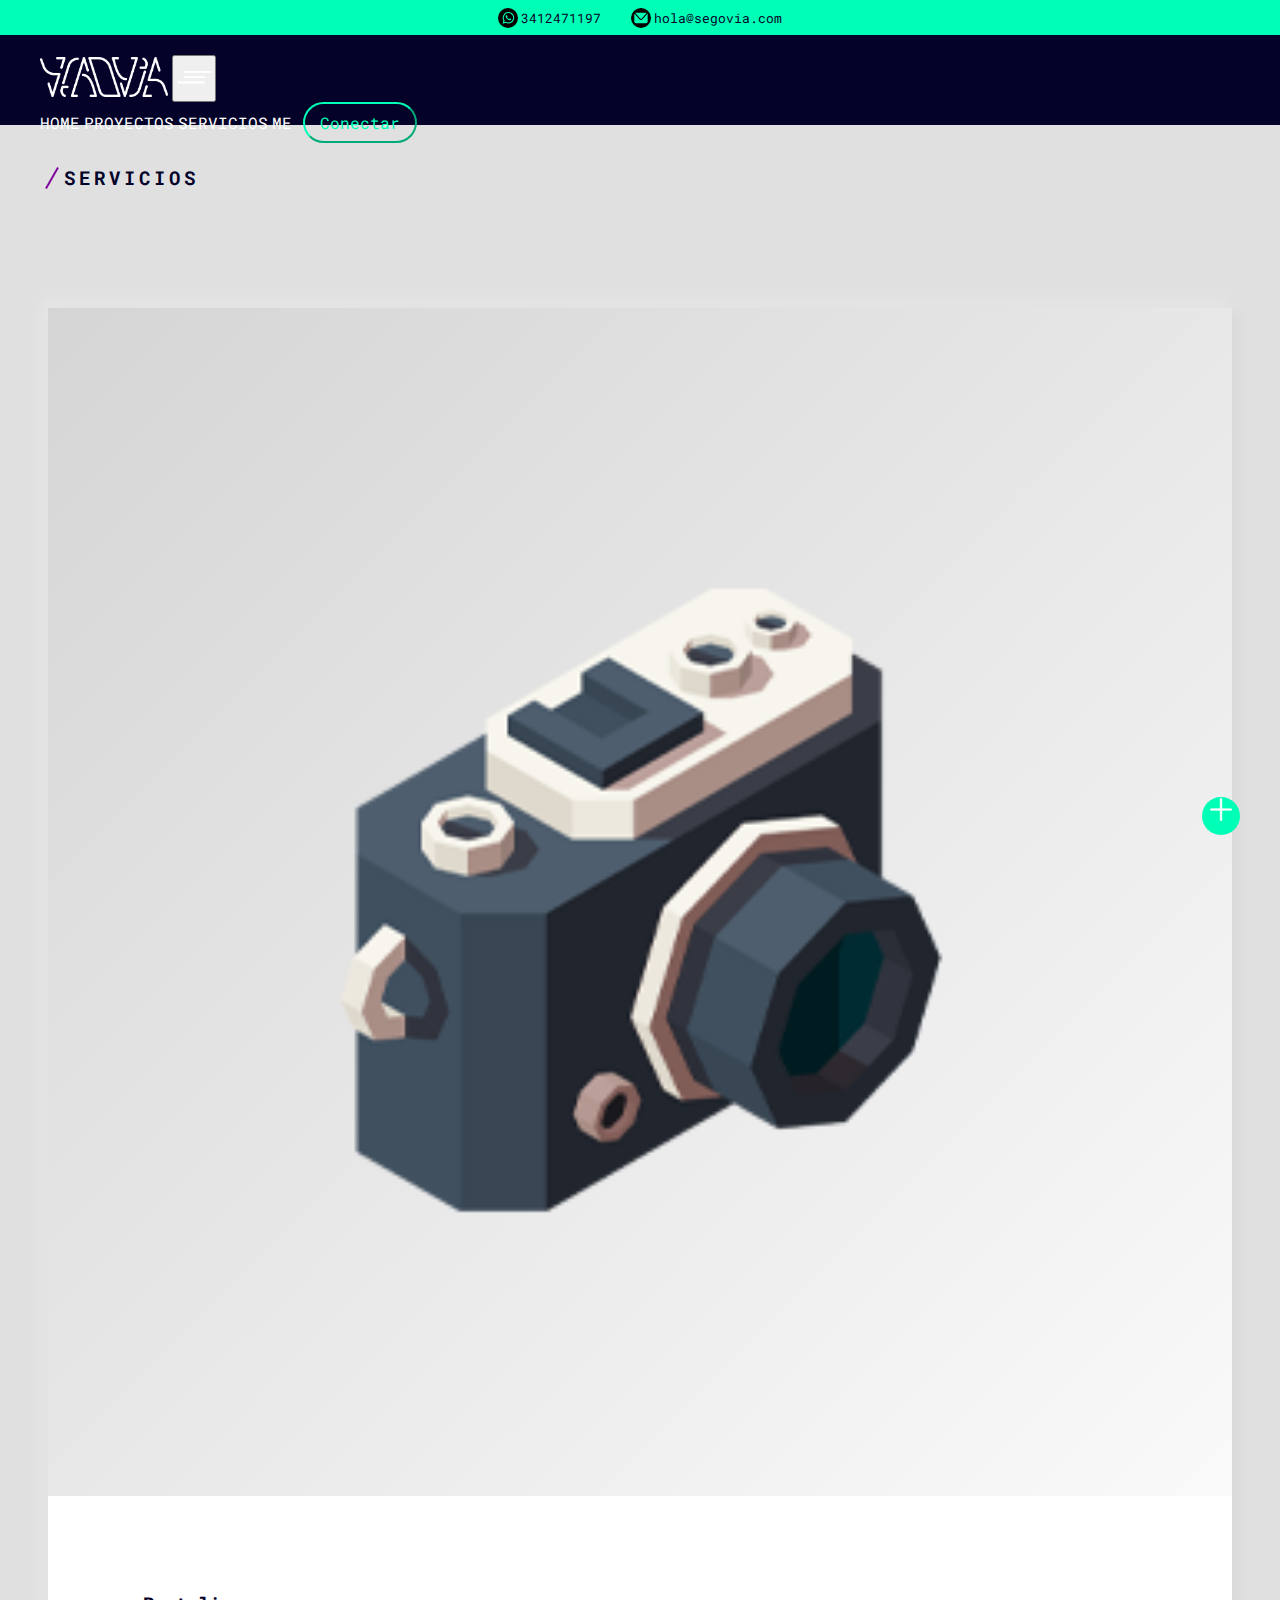
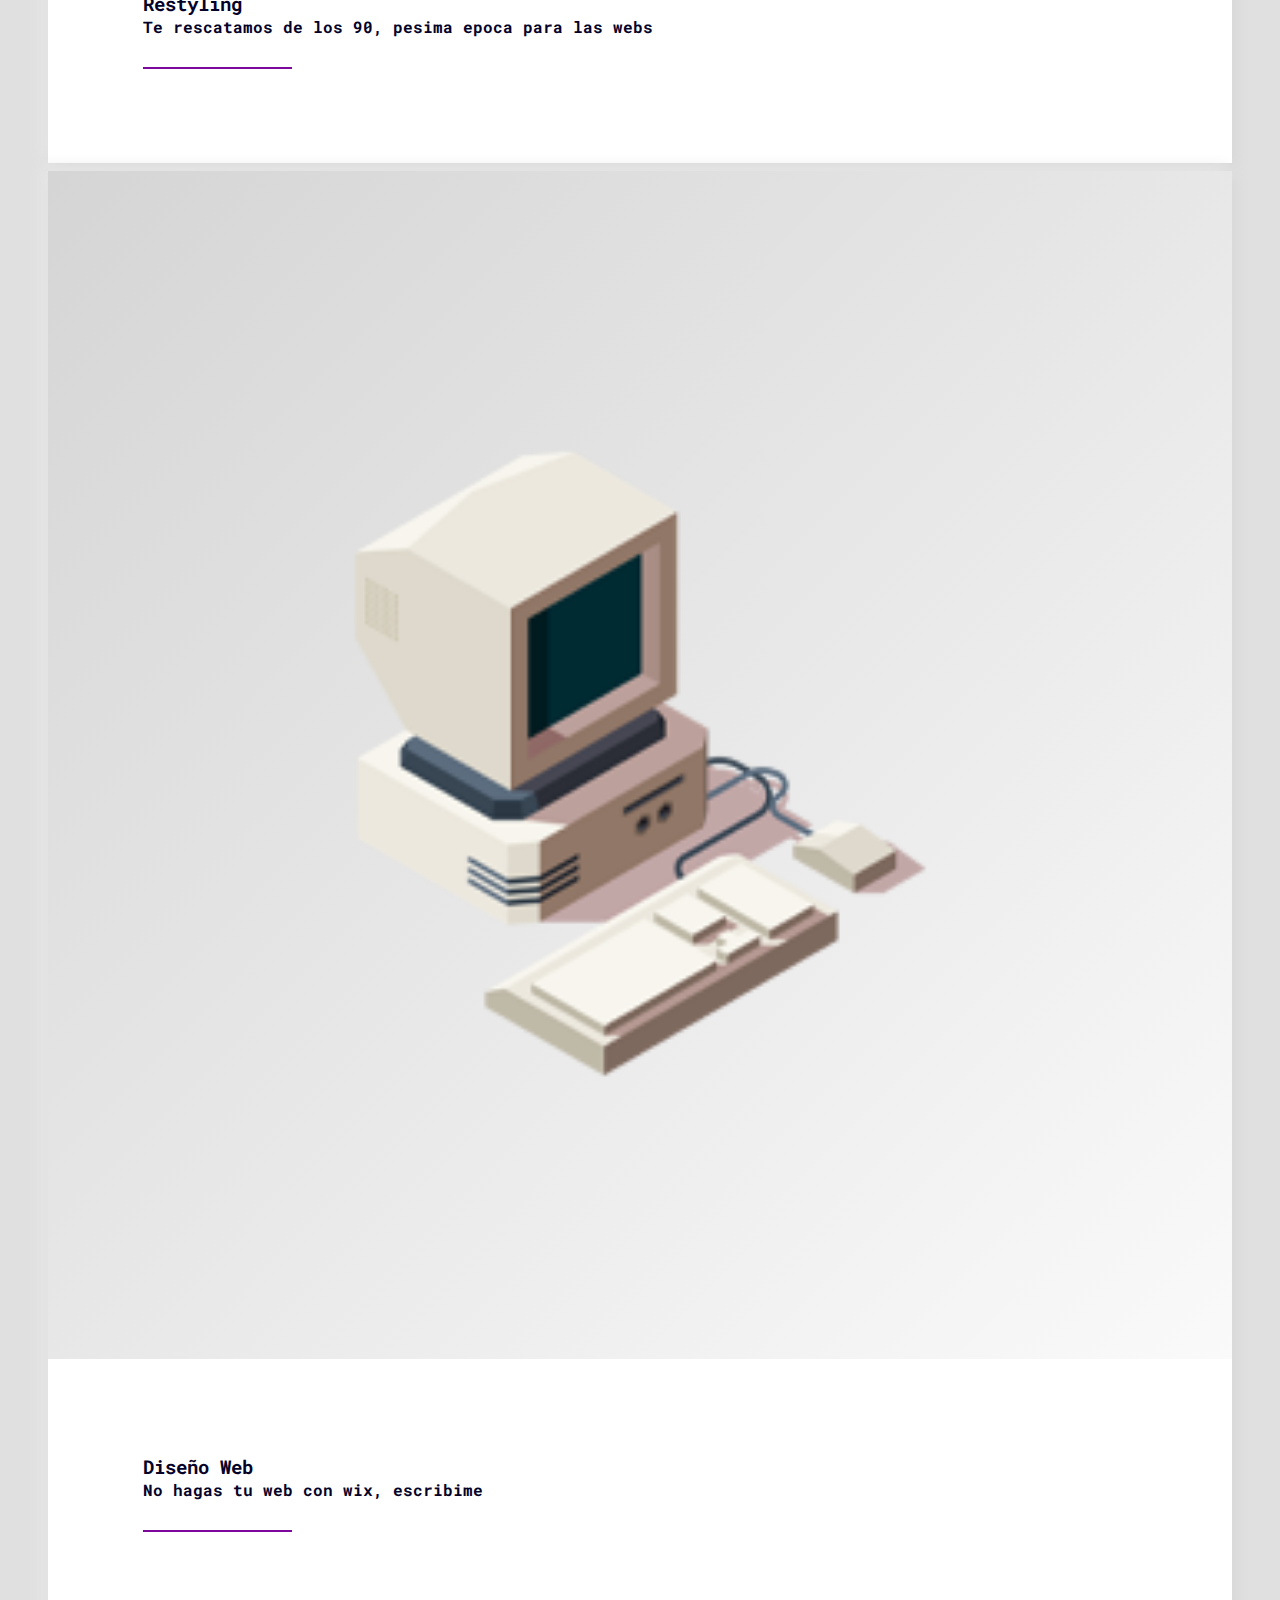
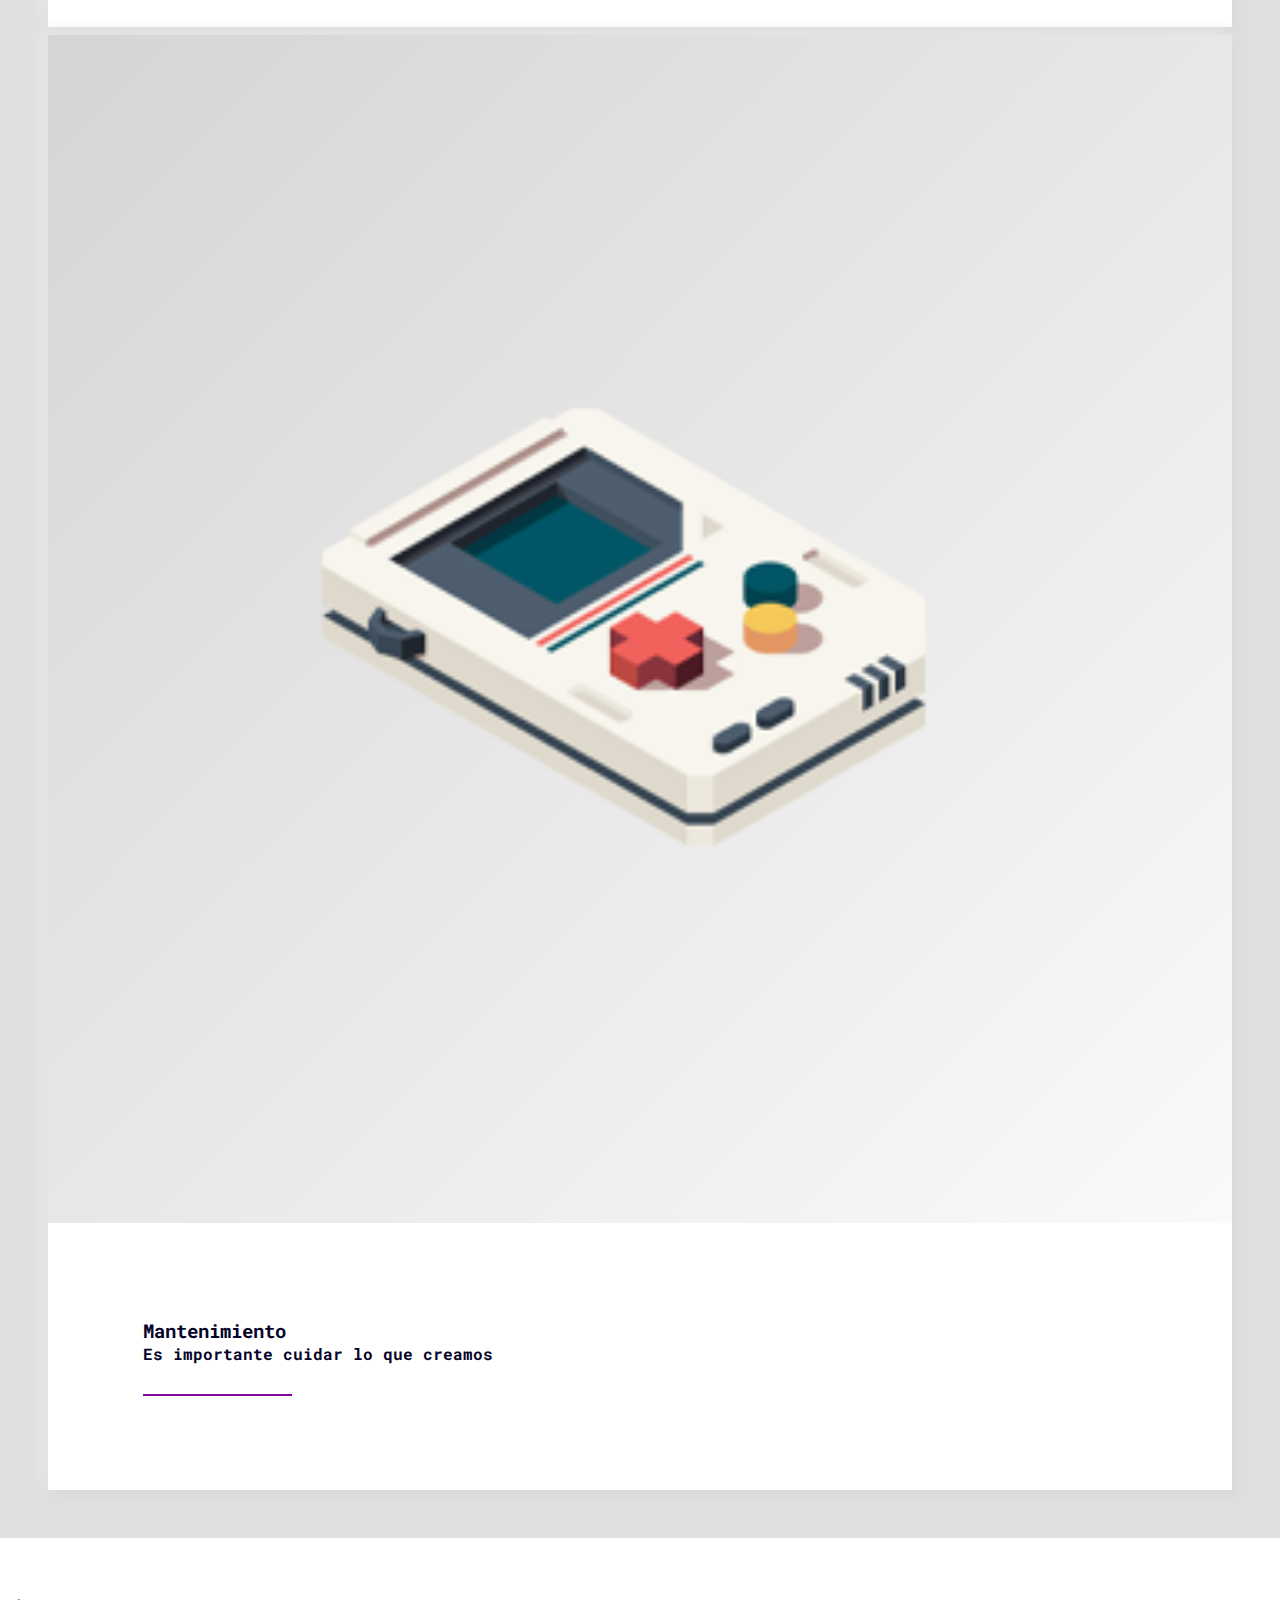
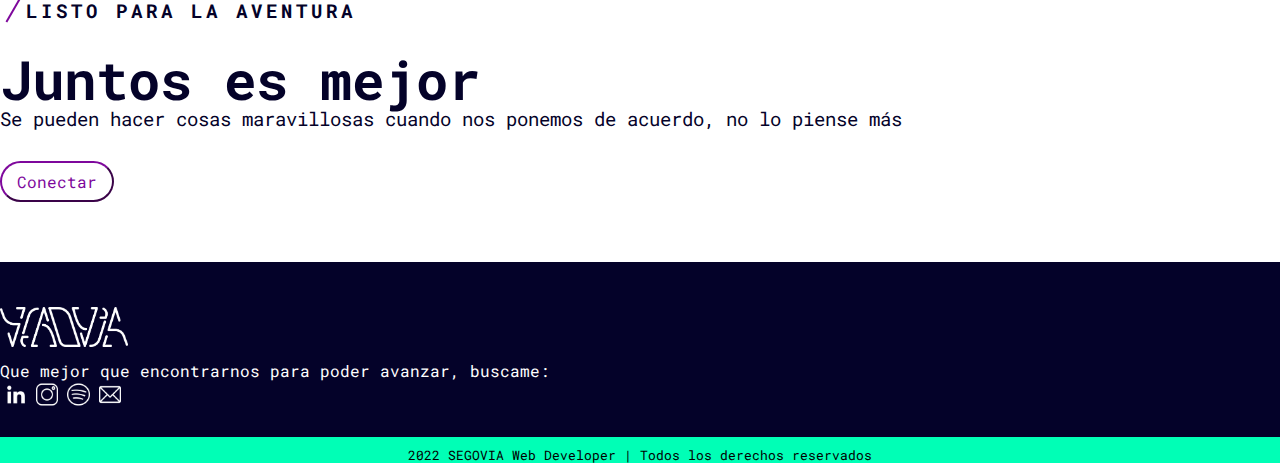
<file: pages/servicios.html>
<!DOCTYPE html>
<html lang="es">
<head>
    <meta charset="UTF-8">
    <meta http-equiv="X-UA-Compatible" content="IE=edge">
    <meta name="viewport" content="width=device-width, initial-scale=1.0">
    <meta name="description" content="Desarrollamos tu proyecto web a tu medida">
    <meta name="keywords" content="HTML, CSS, JS, DISEÑO WEB, DESARROLLO, DEVELOPER, FULL STACK, FRONTEND, BACKEND">
    <title>AS - Servicios</title>
    <link rel="shortcut icon" href="../img/icon/favicon.png">
    <!-- Bootstrap CSS -->
    <link href="https://cdn.jsdelivr.net/npm/bootstrap@5.1.3/dist/css/bootstrap.min.css" rel="stylesheet" integrity="sha384-1BmE4kWBq78iYhFldvKuhfTAU6auU8tT94WrHftjDbrCEXSU1oBoqyl2QvZ6jIW3" crossorigin="anonymous">
    <!-- Me CSS -->
    <link rel="stylesheet" href="../sass/main.css">
</head>
<body>

<!--
    HEADER
-->

    <nav class="header">
        <div class="container-fluid">
            <div class="row">
                <div class="col-12 header__topbar">
                    <img class="header__icon1" src="../img/icon/whatsapp.svg" alt="">
                    <div class="text">3412471197</div>
                    <img class="header__icon2" src="../img/icon/email.svg" alt="">
                    <div class="text">hola@segovia.com</div>
                </div>
            </div>   
        </div>
        <div class="navbar navbar-expand-lg header__menuGen">
            <div class="container-fluid">
                <a class="navbar-brand header__link" href="../index.html"><img class="header__img" src="../img/isologo blanco.png" alt="Logo AS Menu"></a>
                <button class="navbar-toggler" type="button" data-bs-toggle="collapse" data-bs-target="#navbarNavAltMarkup" aria-controls="navbarNavAltMarkup" aria-expanded="false" aria-label="Toggle navigation">
                    <img  class="header__img" src="../img/icon/menu.png" alt="icono menu">
                </button>
                <div class="collapse navbar-collapse justify-content-end" id="navbarNavAltMarkup">
                    <div class="navbar-nav align-items-center">
                            <a class="nav-link header__link" href="../index.html">Home</a>
                            <a class="nav-link header__link" href="./proyectos.html">Proyectos</a>
                            <a class="nav-link header__link" href="#">Servicios</a>
                            <a class="nav-link header__link" href="./me.html">Me</a>
                            <a href="./conectar.html"><button class="btnh">Conectar</button></a>
                        </div>
                    </div>
            </div>
        </div>
    </nav>

<!--
    PROYECTOS
-->
<main>
<article>
    <div class="container-fluid servicio">
        <div class="row servicio__row justify-content-center align-items-center">
            <div class="col-md-12 servicio__sub">
                <div class="separadorCorto"></div>
                <div class="sub">SERVICIOS</div>
            </div>
        </div>
        <div class="row servicio__row justify-content-center">
            <div class="col-lg-3 col-md-9 col-sm-9 align-items-center servicio__contenedor">
                <img  class="servicio__img" src="../img/servicios/bgrestyling.png" alt="">
                <div class="servicio__textos">
                    <h3 class="servicio__titulo">Restyling</h3>
                    <h4 class="servicio__sub">Te rescatamos de los 90, pesima epoca para las webs</h4>
                    <div class="separador"></div> 
                </div>
            </div>
            <div class="col-lg-3 col-md-9 col-sm-9 align-items-center servicio__contenedor">
                <img  class="servicio__img" src="../img/servicios/bgdisenoweb.png" alt="">
                <div class="servicio__textos">
                    <h3 class="servicio__titulo">Diseño Web</h3>
                    <h4 class="servicio__sub">No hagas tu web con wix, escribime</h4>
                    <div class="separador"></div> 
                </div>
            </div>
            <div class="col-lg-3 col-md-9 col-sm-9 align-items-center servicio__contenedor">
                <img  class="servicio__img" src="../img/servicios/bgmantenimiento.png" alt="">
                <div class="servicio__textos">
                    <h3 class="servicio__titulo">Mantenimiento</h3>
                    <h4 class="servicio__sub">Es importante cuidar lo que creamos</h4>
                    <div class="separador"></div> 
                </div>
            </div>
        </div>
    </div>
</article>
<section>
    <div class="container me">
            <div class="row justify-content-center align-items-center">
                <div class="col-md-12 me__sub">
                    <div class="separadorCorto"></div>
                    <div class="sub">LISTO PARA LA AVENTURA</div>
                </div>
            </div>
            <div class="row justify-content-center align-items-center">
                <div class="col-md-10">
                    <p class="titulo">Juntos es mejor</p>
                    <p class="text2">Se pueden hacer cosas maravillosas cuando nos ponemos de acuerdo, no lo piense más</p>
                    <a href="./conectar.html"><button class="btnb">Conectar</button></a>
                </div>
            </div>
    </div>
</section>
</main>

<!--
    FOOTER
-->

<footer class="footer">
    <div class="container">
        <div class="row">
            <div class="col-md-6 col-lg-3">
                <div class="footer__me">
                    <img class="footer__logo" src="../img/isologo blanco.png" alt="">
                    <p class="footer__sub">Que mejor que encontrarnos para poder avanzar, buscame:</p>
                    <div class="footer__redes">
                        <a href="www.linkedin.com/in/ariel-segovia" target="blank"><img class="footer__icons" src="../img/icon/linkedin.svg" alt="in"></a>
                        <a href="https://www.instagram.com/alarse.ph/" target="blank"><img class="footer__icons" src="../img/icon/ig.svg" alt="ig"></a>
                        <a href="https://open.spotify.com/playlist/4crebZdYRj1T9nDbpTvHJG?si=54e81e79b2d8459a" target="blank"><img class="footer__icons" src="../img/icon/spotify.svg" alt="ig"></a>
                        <a href="mailto:segovia.a.ariel@gmail.com" target="blank"><img class="footer__icons" src="../img/icon/emailw.svg" alt="ig"></a>
                    </div>
                </div>
            </div>
        </div>
    </div>
    <div class="copyright">
        <div class="container">
            <div class="row align-items-center">
                <div class="col-md-12">
                    <p class="copyright__text">2022 SEGOVIA Web Developer | Todos los derechos reservados</p>
                </div>
                
            </div>
        </div>
    </div>
</footer>




  <!--
       BOTONES FLOTANTES
    -->
    <div class="btnflo">
        <input type="checkbox" id="btnr">
        <div class="btnflo__redes">
            <a href="www.linkedin.com/in/ariel-segovia" target="blank"><img class="btnflo__icon" src="../img/icon/linkedin.svg" alt="in"></a>
            <a href="https://wa.me/5493412471197"target="blank"><img class="btnflo__icon" src="../img/icon/whatsappw.svg" alt="wt"></a>
            <a href="https://www.instagram.com/alarse.ph/"target="blank"><img class="btnflo__icon" src="../img/icon/ig.svg" alt="ig"></a>
        </div>
        <div>
            <label class="btnflo__mas" for="btnr"><img class="btnflo__iconPlus" src="../img/icon/plus.svg" alt="signo mas"></label>
        </div>
    </div>
    
<!-- Scrip JS Bootstrap -->
<script src="https://cdn.jsdelivr.net/npm/bootstrap@5.1.3/dist/js/bootstrap.bundle.min.js" integrity="sha384-ka7Sk0Gln4gmtz2MlQnikT1wXgYsOg+OMhuP+IlRH9sENBO0LRn5q+8nbTov4+1p" crossorigin="anonymous"></script>
</body>
</html>
</file>
<file: sass/main.css>
/*
COLORES
*/
/*
FONT FAMILY
*/
/*
PADDING
*/
@import url("https://fonts.googleapis.com/css2?family=Roboto+Mono:wght@300;400;700&display=swap");
* {
  margin: 0;
  padding: 0;
  -webkit-box-sizing: border-box;
          box-sizing: border-box;
  text-decoration: none;
}

.navbar {
  padding-top: 0px;
  padding-bottom: 0px;
}

.container-fluid {
  padding-right: 0px;
  padding-left: 0;
  background-color: transparent;
}

.row {
  --bs-gutter-x: 0;
}

.header__topbar {
  display: -webkit-box;
  display: -ms-flexbox;
  display: flex;
  -webkit-box-align: center;
      -ms-flex-align: center;
          align-items: center;
  -webkit-box-pack: center;
      -ms-flex-pack: center;
          justify-content: center;
  background-color: #00ffb6;
  height: 35px;
}

.header__icon1 {
  color: #7e089c;
  height: 20px;
}

.header__icon2 {
  color: #7e089c;
  height: 20px;
  padding-left: 30px;
}

.header__menu {
  padding: 20px 40px 20px 40px;
  height: 90px;
}

.header__menuGen {
  padding: 20px 40px 20px 40px;
  height: 90px;
  background: #040229;
}

.header__btn {
  padding: 20px 40px;
  background-color: #00ffb6;
}

.header__img {
  height: 40px;
}

.header__link {
  color: #fff;
  font-family: "Roboto Mono", monospace;
  font-weight: 400;
  font-size: 1rem;
  text-transform: uppercase;
}

.header__link:hover {
  color: #7e089c;
  text-decoration: none;
}

.text {
  color: #040229;
  font-family: "Roboto Mono", monospace;
  font-size: 0.8em;
  padding-left: 3px;
}

.text2 {
  color: #040229;
  font-family: "Roboto Mono", monospace;
  font-size: 1.2em;
}

.text2w {
  color: #fff;
  font-family: "Roboto Mono", monospace;
  font-size: 1rem;
}

.titulo {
  color: #040229;
  font-family: "Roboto Mono", monospace;
  font-size: 3.4em;
  line-height: 3.3rem;
  font-weight: 700;
}

.sub {
  font-size: 1.2em;
  font-family: "Roboto Mono", monospace;
  font-weight: 700;
  letter-spacing: 0.25rem;
  color: #040229;
}

.subw {
  font-size: 1.2em;
  font-family: "Roboto Mono", monospace;
  font-weight: 700;
  letter-spacing: 0.25rem;
  color: #fff;
}

.subp {
  font-size: 1.2em;
  font-family: "Roboto Mono", monospace;
  font-weight: 700;
  letter-spacing: 0.25rem;
  color: #040229;
  padding-top: 40px;
  padding-bottom: 10px;
  text-align: center;
}

.btnw {
  font-family: "Roboto Mono", monospace;
  font-size: 1rem;
  border-radius: 25px;
  padding: 8px 15px;
  margin-top: 30px;
  color: #fff;
  background-color: transparent;
  border-width: 2px;
  border-color: #fff;
}

.btnw:hover {
  background-color: #7e089c;
  border-color: #7e089c;
}

.btnb {
  font-family: "Roboto Mono", monospace;
  font-size: 1rem;
  border-radius: 25px;
  padding: 8px 15px;
  margin-top: 30px;
  color: #7e089c;
  background-color: transparent;
  border-width: 2px;
  border-color: #7e089c;
}

.btnb:hover {
  color: #fff;
  background-color: #040229;
  border-color: #040229;
}

.btnh {
  font-family: "Roboto Mono", monospace;
  font-size: 1rem;
  border-radius: 25px;
  padding: 8px 15px;
  color: #00ffb6;
  text-decoration: none;
  background-color: transparent;
  border-width: 2px;
  border-color: #00ffb6;
  margin-left: 7px;
}

.btnh:hover {
  border-color: #fff;
  color: #fff;
}

.separador {
  height: 2px;
  width: 15%;
  margin-right: 2rem;
  margin-top: 1rem;
  background-color: #7e089c;
}

.separadorCorto {
  height: 2px;
  width: 2%;
  background-color: #7e089c;
  -webkit-transform: rotate(-60deg);
          transform: rotate(-60deg);
}

.contenedorSep {
  display: -webkit-box;
  display: -ms-flexbox;
  display: flex;
}

.glass {
  padding: 35px;
  border-radius: 35px;
  background: rgba(255, 255, 255, 0.2);
  -webkit-box-shadow: 0 4px 30px rgba(0, 0, 0, 0.1);
          box-shadow: 0 4px 30px rgba(0, 0, 0, 0.1);
  -webkit-backdrop-filter: blur(5px);
          backdrop-filter: blur(5px);
}

.hero__01 {
  margin-top: -90px;
}

.hero__row {
  height: 100vh;
  background: linear-gradient(135deg, #040229 20%, #0f089c 80%);
}

.hero__01col {
  -ms-flex-item-align: center;
      -ms-grid-row-align: center;
      align-self: center;
  padding-left: 2.5em;
  padding-right: 25%;
}

.hero__titulo {
  font-family: "Roboto Mono", monospace;
  color: #fff;
  font-size: 4em;
  font-weight: 700;
  margin-top: 90px;
}

.hero__sub {
  font-family: "Roboto Mono", monospace;
  color: #00ffb6;
  font-size: 1.2rem;
  font-weight: 400;
  padding-right: 25%;
}

#btnr {
  display: none;
}

.btnflo {
  position: fixed;
  bottom: 65px;
  right: 2.5em;
}

.btnflo__redes a, .btnflo__mas {
  display: block;
  background: #00ffb6;
  width: 2.4rem;
  height: 2.4rem;
  line-height: 2.4rem;
  text-align: center;
  border-radius: 35px;
  -webkit-transition: all 500ms ease;
  transition: all 500ms ease;
}

.btnflo__redes a:hover, .btnflo__mas:hover {
  background: #7e089c;
}

.btnflo__icon {
  height: 1.2rem;
  width: 1.2rem;
}

.btnflo__iconPlus {
  height: 1.4rem;
  width: 1.4rem;
}

.btnflo__redes a {
  margin-bottom: -15px;
  opacity: 0;
  visibility: hidden;
}

.btnflo__mas:hover {
  -webkit-transform: rotate(45deg);
          transform: rotate(45deg);
}

#btnr:checked ~ .btnflo__redes a {
  margin-bottom: 10px;
  opacity: 1;
  visibility: visible;
}

.me {
  padding: 60px 0px 60px 0px;
}

.me__main {
  background-color: #fff;
  padding-top: 25px;
}

.me__container1 {
  padding: 90px 30px;
  background-image: url(../../img/me/bgme.svg);
  background-repeat: no-repeat;
  background-size: contain;
  background-position: center right;
}

.me__container2 {
  padding: 10px 0 60px 0;
}

.me__sub {
  display: -webkit-box;
  display: -ms-flexbox;
  display: flex;
  -webkit-box-align: center;
      -ms-flex-align: center;
          align-items: center;
  margin-bottom: 30px;
}

.me__titulo {
  color: #040229;
  font-family: "Roboto Mono", monospace;
  font-size: 4em;
  line-height: 3.3rem;
  font-weight: 700;
}

.me__text {
  color: #040229;
  font-family: "Roboto Mono", monospace;
  font-size: 0.8em;
  padding-top: 25px;
}

.me__text2 {
  font-family: "Roboto Mono", monospace;
  font-size: 1.2em;
  color: #040229;
  font-weight: 400;
  line-height: 35px;
  margin-right: 10%;
}

.me__text3 {
  font-family: "Roboto Mono", monospace;
  font-size: 1.2em;
  color: #040229;
  font-weight: 400;
  line-height: 25px;
}

.me__imgPpal {
  width: 100%;
}

.tarjeta {
  /*
    background y box shadow
    https://neumorphism.io/#e0e0e0
    */
}

.tarjeta__row {
  padding: 2.5em 2.5em;
  background: #e0e0e0;
}

.tarjeta a {
  text-decoration: none;
}

.tarjeta__sub {
  display: -webkit-box;
  display: -ms-flexbox;
  display: flex;
  -webkit-box-align: center;
      -ms-flex-align: center;
          align-items: center;
  margin-bottom: 30px;
}

.tarjeta__contenedorChris {
  margin: 8px 8px;
  background: linear-gradient(135deg, #d5d5d5, #fefefe);
  -webkit-box-shadow: 5px 5px 13px #d7d7d7, -5px -5px 13px #e9e9e9;
          box-shadow: 5px 5px 13px #d7d7d7, -5px -5px 13px #e9e9e9;
}

.tarjeta__contenedorChris:hover {
  background-image: url(../../img/bgChris.jpg);
  background-repeat: nome;
  background-size: contain;
  background-position: top center;
}

.tarjeta__contenedorGranville {
  margin: 8px 8px;
  background: linear-gradient(135deg, #d5d5d5, #fefefe);
  -webkit-box-shadow: 5px 5px 13px #d7d7d7, -5px -5px 13px #e9e9e9;
          box-shadow: 5px 5px 13px #d7d7d7, -5px -5px 13px #e9e9e9;
}

.tarjeta__contenedorGranville:hover {
  background-image: url(../../img/bgGranville.jpg);
  background-repeat: nome;
  background-size: contain;
  background-position: top center;
}

.tarjeta__contenedorMuv {
  margin: 8px 8px;
  background: linear-gradient(135deg, #d5d5d5, #fefefe);
  -webkit-box-shadow: 5px 5px 13px #d7d7d7, -5px -5px 13px #e9e9e9;
          box-shadow: 5px 5px 13px #d7d7d7, -5px -5px 13px #e9e9e9;
}

.tarjeta__contenedorMuv:hover {
  background-image: url(../../img/bgMuv.jpg);
  background-repeat: nome;
  background-size: contain;
  background-position: top center;
}

.tarjeta__img {
  padding: 8% 8%;
  width: 100%;
}

.tarjeta__imgWeb {
  width: 100%;
}

.tarjeta__textos {
  color: #040229;
  font-family: "Roboto Mono", monospace;
  background: #fff;
  padding: 8% 8%;
}

.tarjeta__titulo {
  font-weight: 700;
  font-size: 1.2em;
}

.tarjeta__sub {
  font-size: 1rem;
}

.tarjeta__col {
  margin: 7px 7px;
  height: 400px;
  overflow-y: scroll !important;
  overflow-x: hidden !important;
}

.tarjeta__col::-webkit-scrollbar {
  width: 7px;
  background: #7777;
}

.tarjeta__col::-webkit-scrollbar-thumb {
  background: #00ffb6;
}

.servicio__row {
  padding: 2.5em 2.5em;
  background: #e0e0e0;
}

.servicio__sub {
  display: -webkit-box;
  display: -ms-flexbox;
  display: flex;
  -webkit-box-align: center;
      -ms-flex-align: center;
          align-items: center;
  margin-bottom: 30px;
}

.servicio__contenedor {
  margin: 8px 8px;
  background: linear-gradient(135deg, #d5d5d5, #fefefe);
  -webkit-box-shadow: 5px 5px 13px #d7d7d7, -5px -5px 13px #e9e9e9;
          box-shadow: 5px 5px 13px #d7d7d7, -5px -5px 13px #e9e9e9;
}

.servicio__img {
  padding: 8% 8%;
  width: 100%;
}

.servicio__img:hover {
  -webkit-transform: scale(107%);
          transform: scale(107%);
}

.servicio__imgWeb {
  width: 100%;
}

.servicio__textos {
  color: #040229;
  font-family: "Roboto Mono", monospace;
  background: #fff;
  padding: 8% 8%;
}

.servicio__titulo {
  font-weight: 700;
  font-size: 1.2em;
}

.servicio__sub {
  font-size: 1rem;
}

.contacto__main {
  background-color: #040229;
}

.contacto__container {
  padding-top: 2.5em;
}

.contacto__rowTitulo {
  padding-bottom: 2.5em;
}

.contacto__rowDatos {
  -ms-flex-wrap: nowrap;
      flex-wrap: nowrap;
}

@media (max-width: 900px) {
  .contacto__rowDatos {
    -ms-flex-wrap: wrap;
        flex-wrap: wrap;
  }
}

.contacto__rowForm {
  -ms-flex-negative: inherit;
      flex-shrink: inherit;
  padding-bottom: 45px;
}

.contacto__sub {
  display: -webkit-box;
  display: -ms-flexbox;
  display: flex;
  -webkit-box-align: center;
      -ms-flex-align: center;
          align-items: center;
}

.contacto__img {
  height: 25%;
  margin-bottom: 25px;
  padding-right: 25px;
}

.contacto__iconos {
  display: -webkit-box;
  display: -ms-flexbox;
  display: flex;
  -webkit-box-align: center;
      -ms-flex-align: center;
          align-items: center;
  padding-top: 10px;
}

.contacto__iconos:hover {
  -webkit-transform: scale(105%);
          transform: scale(105%);
}

.contacto__icon1 {
  height: 20px;
  padding-right: 9px;
}

.form-control {
  padding-bottom: 15px;
}

.map {
  width: 100%;
}

.map__iframe {
  margin-top: 25px;
  width: 100%;
  height: 250px;
}

@media (max-width: 900px) {
  .map__iframe {
    height: 600px;
  }
}

.footer {
  position: relative;
  padding-top: 45px;
  background: #040229;
}

.footer__logo {
  height: 40px;
}

.footer__sub {
  font-family: "Roboto Mono", monospace;
  color: #fff;
  font-size: 1rem;
  font-weight: 400;
  padding: 9px 0 0 0;
}

.footer__titulo {
  font-family: "Roboto Mono", monospace;
  color: #fff;
  font-size: 1rem;
  font-weight: 400;
}

.footer__icons {
  width: 1.7rem;
  height: 1.7rem;
  padding-left: 5px;
}

.copyright {
  position: relative;
  padding-top: 10px;
  margin-top: 25px;
  text-align: center;
  background: #00ffb6;
}

.copyright__text {
  font-family: "Roboto Mono", monospace;
  font-size: 0.8rem;
  font-weight: 400;
}
/*# sourceMappingURL=main.css.map */
</file>
